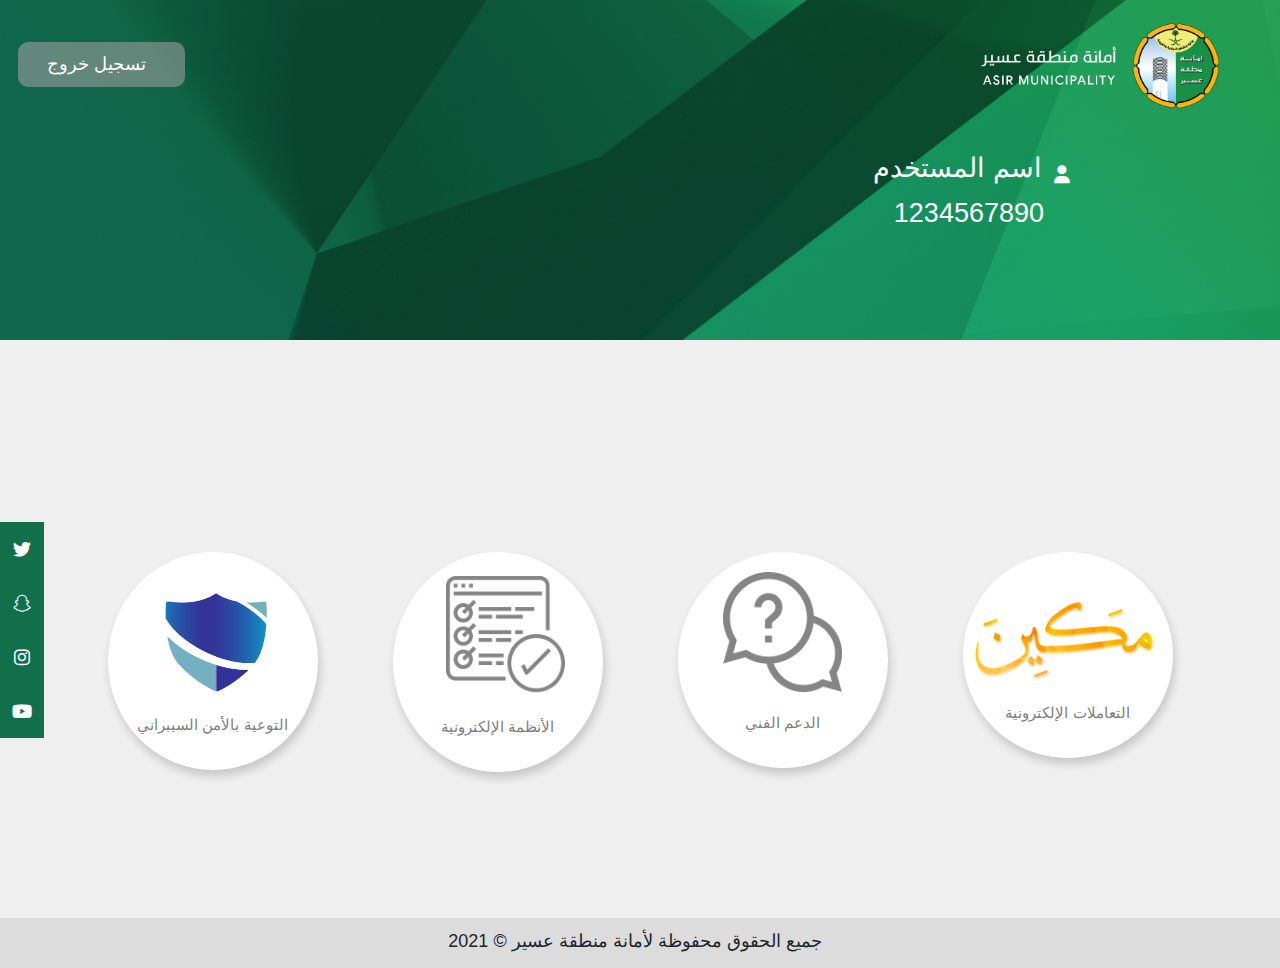
<file: de-esys/Component-section/Systems Design/index.html>
<!DOCTYPE html>
<html lang="ar" dir="rtl">

<head>
  <!--  meta  -->
  <meta charset="utf-8">
  <meta name="viewport" content="width=device-width, initial-scale=1.0">
  <!-- bootstrap css -->
  <link rel="stylesheet" href="vendors/css/bootstrap.min.css">
  <!-- favicon -->
  <link rel="shortcut icon" href="resources/favicons/favicon.ico">
  <!-- fonts -->
  <link rel="stylesheet" href="vendors/css/all.css">
  <link rel="stylesheet" href="https://fonts.googleapis.com/css2?family=Cairo:wght@200;300;400&display=swap">
  <!--  CUSTOM STYLE -->
  <link rel="stylesheet" href="resources/css/jquery-ui.css">
  <link rel="stylesheet" href="resources\css\style.css">
  <!-- RESPONSIVE CSS -->
  <link rel="stylesheet" href="resources/css/responsive2.css">

  <title> الأنظمة الإلكترونية</title>

</head>

<body>
  <div class="container-fluid">
    <div class="header">

      <div class="navbar">
        <img src="resources/images/ASIR-LOGO-WITH-WORDS-(W1.)png.png" alt="">

        <nav class="navbar navbar-expand-md navbar-dark ">

          <button class="navbar-toggler" type="button" data-toggle="collapse" data-target="#navbarSupportedContent"
            aria-controls="navbarSupportedContent" aria-expanded="false" aria-label="Toggle navigation">
            <span class="navbar-toggler-icon"></span>
          </button>

          <div class="collapse navbar-collapse menu-list" id="navbarSupportedContent">
            <ul class="navbar-nav mr-auto">
              <li class="nav-item dropdown">
                <!-- <a class="nav-link dropdown-toggle" href="#" id="navbarDropdown" role="button" data-toggle="dropdown"
                  aria-haspopup="true" aria-expanded="false">الأنظمة الإلكترونية
                </a>
                <div class="dropdown-menu color-xs" aria-labelledby="navbarDropdown">
                  <a class="dropdown-item " href="system-page1.html">نظام المستودعات</a>
                  <a class="dropdown-item" href="#">نظام التعديات</a>
                  <div class="dropdown-divider"></div>
                  <a class="dropdown-item" href="#">نظام مشهد عسير</a>
                </div>
              </li> -->

              <li class="nav-item">
                <a class="nav-link" href="#">تسجيل خروج</a>
              </li>

            </ul>

          </div>
        </nav>

      </div>

      <div class=" container">
        <div class="username">
          <div class="row">
            <div class="col-xs-10 col-s-10">
              <div class="user-icon user-i">

                <i class="fa fa-user"></i>
                <h4>اسم المستخدم</h4>
              </div>

              <div class="col-xs-10 col-s-10">
                <div class="user_id">
                  <h4>1234567890</h4>
                </div>

            </div>
          </div>
        </div>
      </div>
    </div>


  </div>

  
  <div class="container foursys ">
    <div class="row">
      <div class="col-lg-3 col-md-6">
        <div class="card-circle  zoom">
          <img src="resources/images/logo_m.png" alt="..." class="img-makeen">
          <div class="card-body">
            <h5 class="card-title"> التعاملات الإلكترونية </h5>
          </div>
        </div>

      </div>
      <div class="col-lg-3 col-md-6">
        <div class="card-circle  zoom">
          <img src="resources/images/help .png" alt="..." class="img-technical-support">
          <div class="card-body">
            <h5 class="card-title"> الدعم الفني </h5>
          </div>
        </div>
      </div>
      <div class="col-lg-3 col-md-6">
        <div class="card-circle   zoom">
          <a href="system-page1.html">
            <img src="resources/images/checklist .png" alt="..." class="img-checklist">
            <div class="card-body">
              <h5 class="card-title">الأنظمة الإلكترونية</h5>
            </div>
          </a>
        </div>
      </div>
      <div class="col-lg-3 col-md-6">
        <div class="card-circle   zoom card-cyb">
          <a href="system-page1.html">
            <img src="resources/images/thumbnail_112.png" alt="..." class="img-cyber">
            <div class="card-body">
              <h5 class="card-title">التوعية بالأمن السيبراني</h5>
            </div>
          </a>
          <!-- <div class="overlay">
            <h5 class="card-title" style="margin-top: 100px; color: #e9ecef; font-weight: 400;">التوعية بالأمن السيبراني
            </h5>
          </div> -->
        </div>
      </div>
    </div>
  </div>



  <ul class="ct-socials">
    <li>
      <a href="https://twitter.com/asirmunicipal" target="_blank"><i class="fab fa-twitter"></i></a>
    </li>
    <li>
      <a href="https://story.snapchat.com/u/asirmunicipal" target="_blank"><i class="fab fa-snapchat"></i></a>
    </li>
    <li>
      <a href="https://www.instagram.com/asirmunicipal" target="_blank"><i class="fab fa-instagram"></i></a>
    </li>
    <li>
      <a href="https://www.youtube.com/channel/UCYAmLdGy8NUb3E71T9nMLlg/videos" target="_blank"><i
          class="fab fa-youtube"></i></a>
    </li>
  </ul>


  <footer>

    <p> جميع الحقوق محفوظة لأمانة منطقة عسير © 2021 </p>


  </footer>
  <!--  Jquary  -->
  <script type="text/javascript" src="vendors/js/jquery-3.6.0.js"></script>
  <script src="vendors/js/jquery-ui.min.js"></script>

  <!--  bootstrap   -->
  <script src="vendors/js/bootstrap.min.js"></script>
  <script type="text/javascript" src="vendors/js/bootstrap.bundle.js"></script>

  <!--  custom js -->
  <script src="resources/js/js.js"></script>


</body>

</html>
</file>
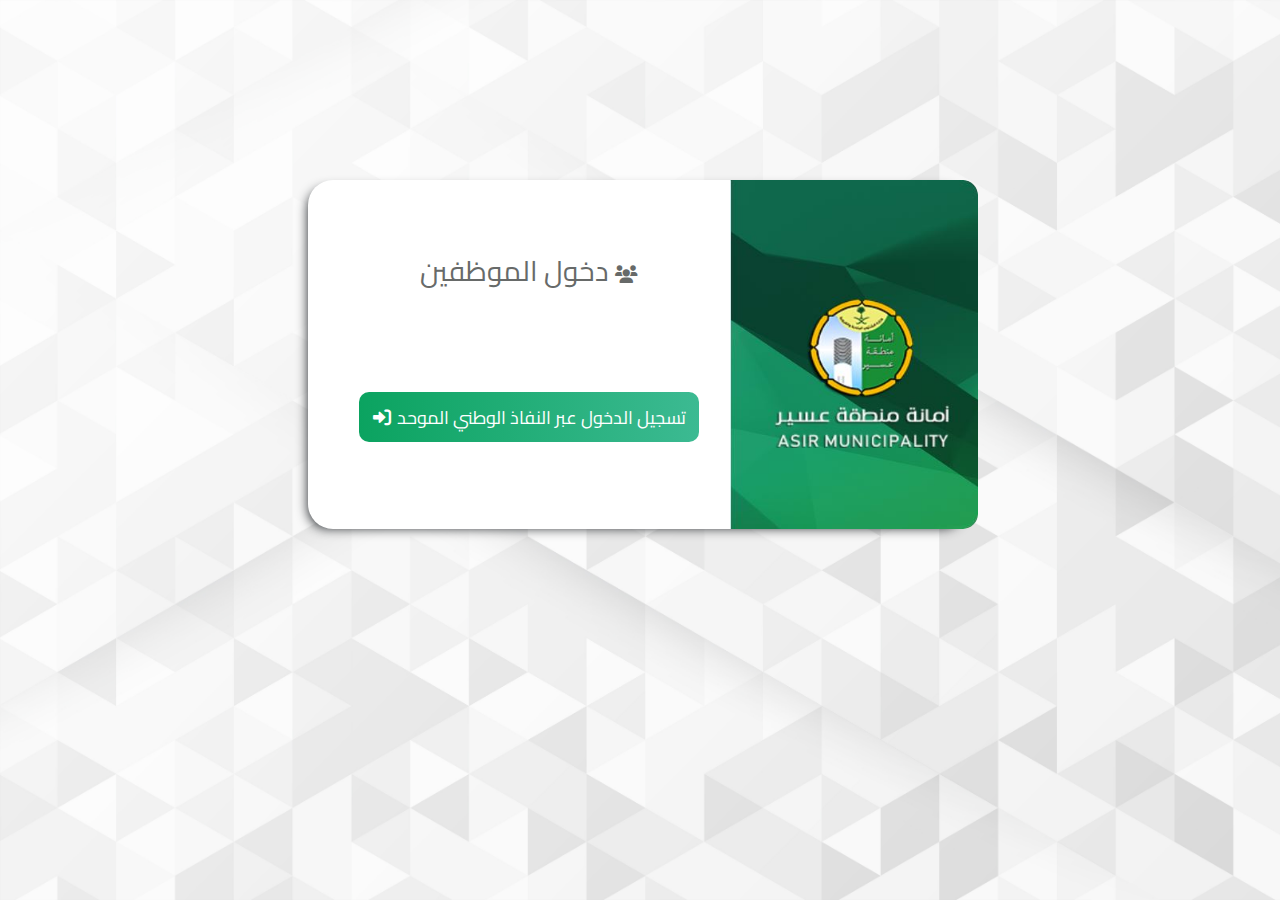
<file: de-esys/Component-section/Systems Design/loginpage.html>
<!DOCTYPE html>
<html lang="ar" dir="rtl">

<head>
  <!--  meta  -->
  <meta charset="utf-8">
  <meta name="viewport" content="width=device-width, initial-scale=1.0">
  <!-- bootstrap css -->
  <link rel="stylesheet" href="vendors/css/bootstrap.min.css">
  <!-- favicon -->
  <link rel="shortcut icon" href="resources/favicons/favicon.ico">
  <!-- fonts -->
  <link rel="stylesheet" href="vendors/css/all.css">
  <link rel="stylesheet" href="https://fonts.googleapis.com/css2?family=Cairo:wght@200;300;400&display=swap">
  <!--  CUSTOM STYLE -->
  <link rel="stylesheet" href="resources/css/jquery-ui.css">
  <link rel="stylesheet" href="resources\css\style.css">
  <!-- RESPONSIVE CSS -->
  <link rel="stylesheet" href="resources/css/responsive2.css">

  <title>دخول الموظفين</title>

  
</head>

<style>
  body {
  background-image: url(resources/images/18410.jpg);
  background-size: cover;
  background-repeat: no-repeat;
  font-family: 'Cairo', sans-serif;
  overflow-x:hidden;
  overflow-y:hidden;
  background-attachment: fixed;
  
}
</style>

<body>

  <div>

    <div class="container toplogincontainer" >
      <div class="row  justify-content-md-center nomargin">
        <div class="col-12 col-lg-7 col-md-11  col-sm-12">
            <div class="row card-login">
                <div class="col-4 col-md-4 col-sm-4">
                  <div class="green-pic">
                    <img src="resources/images/AdobeStock2.JPG">
                  </div>
                </div>
                <div class="col-8 col-md-8 col-sm-8">
                  <div class="text-employee">
                    <span class="logintxt"><i class="fas fa-users"></i> دخول الموظفين
                    </span>
                  </div>
                  <div class="text-center btnlogindiv">

                    <button type="button" name="button" class="btn btn-hover">
                      <span>تسجيل الدخول عبر النفاذ الوطني الموحد <i class="fas fa-sign-in-alt login-icon"></i></span>
                    </button>
                  </div>
                </div>
            </div>
        </div>
      </div>
    </div>


  </div>



  <!--  Jquary  -->
  <script type="text/javascript" src="vendors/js/jquery-3.6.0.js"></script>
  <script src="vendors/js/jquery-ui.min.js"></script>

  <!--  bootstrap   -->
  <script src="vendors/js/bootstrap.min.js"></script>
  <script type="text/javascript" src="vendors/js/bootstrap.bundle.js"></script>

  <!--  custom js -->
  <script src="resources/js/js.js"></script>


</body>

</html>
</file>
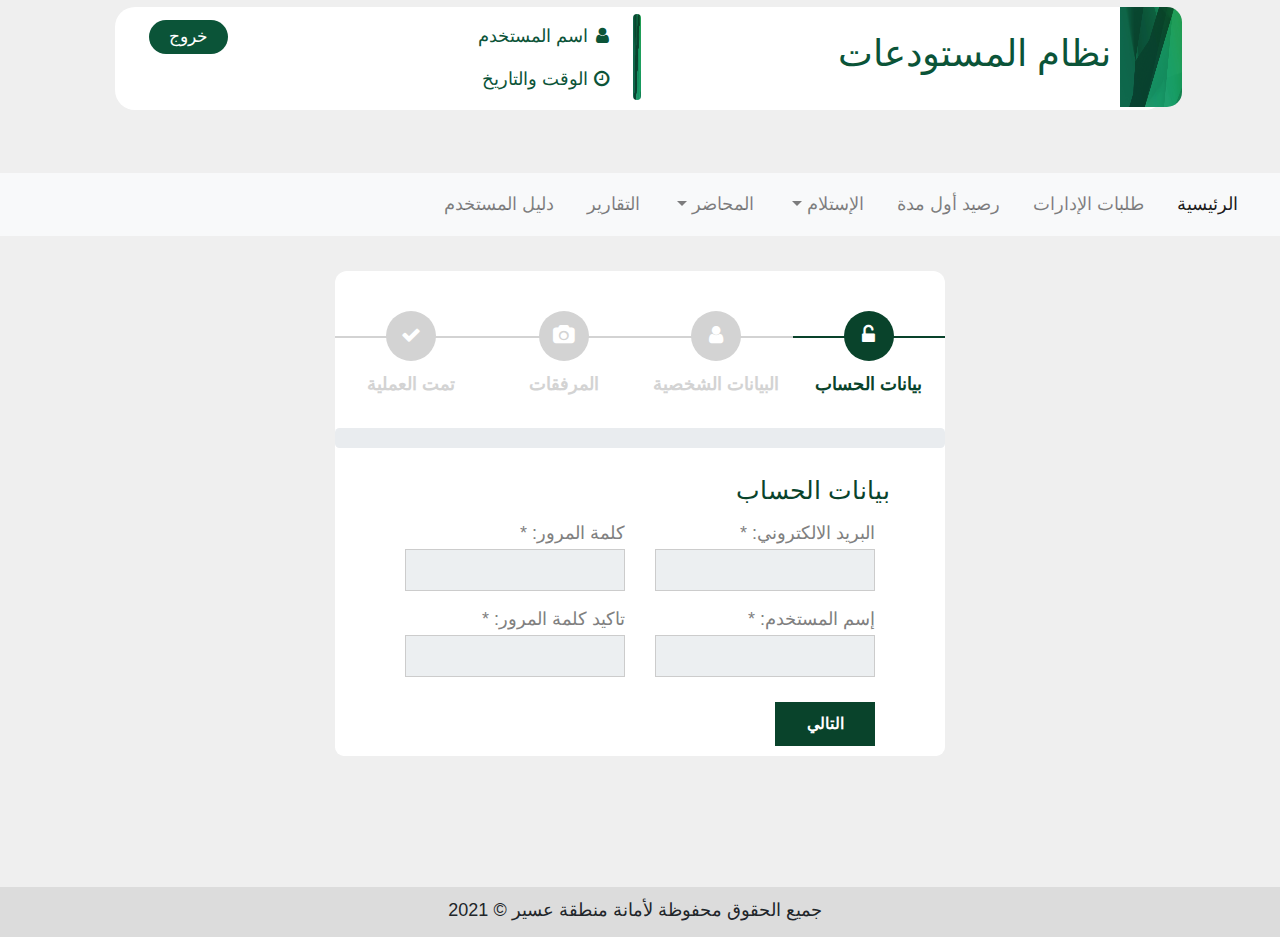
<file: de-esys/Component-section/Systems Design/Stepsform.html>
<!DOCTYPE html>
<html lang="ar" dir="rtl">

<head>
  <!--  meta  -->
  <meta charset="utf-8">
  <meta name="viewport" content="width=device-width, initial-scale=1.0">
  <!-- bootstrap css -->
  <link rel="stylesheet" href="vendors/css/bootstrap.min.css">
  <!-- favicon -->
  <link rel="shortcut icon" href="resources/favicons/favicon.ico">
  <!-- fonts -->
  <link rel="stylesheet" href="https://cdnjs.cloudflare.com/ajax/libs/font-awesome/4.7.0/css/font-awesome.min.css">
  <link rel="stylesheet" href="https://fonts.googleapis.com/css2?family=Cairo:wght@200;300;400&display=swap">
  <!--  CUSTOM STYLE -->
  <link rel="stylesheet" href="resources/css/jquery-ui.css">
  <link rel="stylesheet" href="resources\css\style.css">

  <!-- RESPONSIVE CSS -->
  <link rel="stylesheet" href="resources/css/responsive2.css">






  <title> الأنظمة الإلكترونية</title>
  <script type="text/javascript">
    $(function () {
      $('#datepicker').datepicker({
        changeMonth: true,
        changeYear: true,
        showButtonPanel: true,
        onClose: function (dateText, inst) {
          $(this).datepicker('setDate', new Date(inst.selectedYear, inst.selectedMonth, 1));
        }
      });
    });
  </script>
</head>

<body onload="get_timestamp()">
  <div class="container">
    <div class="info">
      <div class="card md-3 ">
        <div class="info-img">
          <img src="resources/images/AdobeStock_117127744.jpeg" alt="">
          <h1>نظام المستودعات</h1>
          <div class="seperator">
            <img src="resources/images/AdobeStock_117127744.jpeg" alt="">
            <div class="user-details">
              <div class="user-icon user-i">
                <ul>
                  <li><i class="fa fa-user"></i>
                    <h6>اسم المستخدم</h6>
                  </li>
                  <li><i class="fa fa-clock-o" aria-hidden="true"></i>
                    <h6>الوقت والتاريخ</h6>
                  </li>
                </ul>
              </div>
            </div>
            <div class="log-out"><a href="index.html"><button class="bttn-pill bttn-md bttn-primary ">خروج</button></a>
            </div>
          </div>

        </div>
      </div>
    </div>


  </div>


  <nav class="navbar navbar-expand-lg navbar-light bg-light" style="margin-top: 70px;">
    <button class="navbar-toggler" type="button" data-toggle="collapse" data-target="#navbarNavDropdown"
      aria-controls="navbarNavDropdown" aria-expanded="false" aria-label="Toggle navigation">
      <span class="navbar-toggler-icon"></span>
    </button>
    <div class="collapse navbar-collapse" id="navbarNavDropdown">
      <ul class="navbar-nav">
        <li class="nav-item active">
          <a class="nav-link" href="#">الرئيسية <span class="sr-only">(current)</span></a>
        </li>
        <li class="nav-item">
          <a class="nav-link" href="#">طلبات الإدارات</a>
        </li>
        <li class="nav-item">
          <a class="nav-link" href="system-page2.html">رصيد أول مدة</a>
        </li>
        <li class="nav-item dropdown">
          <a class="nav-link dropdown-toggle" href="#" id="navbarDropdownMenuLink" data-toggle="dropdown"
            aria-haspopup="true" aria-expanded="false">
            الإستلام
          </a>
          <div class="dropdown-menu" aria-labelledby="navbarDropdownMenuLink">
            <a class="dropdown-item" href="#">استلام مؤقت</a>
            <a class="dropdown-item" href="#">مذكرة استلام</a>
          </div>
        </li>
        <li class="nav-item dropdown">
          <a class="nav-link dropdown-toggle" href="#" id="navbarDropdownMenuLink" data-toggle="dropdown"
            aria-haspopup="true" aria-expanded="false">
            المحاضر
          </a>
          <div class="dropdown-menu" aria-labelledby="navbarDropdownMenuLink">
            <a class="dropdown-item" href="#">محضر فحص</a>
            <a class="dropdown-item" href="#">محضر استلام</a>
          </div>
        </li>
        <li class="nav-item">
          <a class="nav-link" href="#">التقارير</a>
        </li>
        <li class="nav-item">
          <a class="nav-link" href="#">دليل المستخدم</a>
        </li>

      </ul>
    </div>
  </nav>





  <div id="stepformsection">
      <div class="row justify-content-center rowupdate">
        <div class="col-lg-6 col-md-10 col-sm-10 col-xs-12  text-center ">
          <div class="card">

            <form id="msform">
              <!-- progressbar -->
              <ul id="progressbar">
                <li class="active" id="account"><strong>بيانات الحساب</strong></li>
                <li id="personal"><strong>البيانات الشخصية</strong></li>
                <li id="payment"><strong>المرفقات</strong></li>
                <li id="confirm"><strong>تمت العملية</strong></li>
              </ul>
              <div class="progress">
                <div class="progress-bar progress-bar-striped progress-bar-animated" role="progressbar"
                  aria-valuemin="0" aria-valuemax="100"></div>
              </div> <br> <!-- fieldsets -->
              <fieldset>
                <div class="form-card">
                  <div class="row">
                    <div class="text-center">
                      <h2 class="fs-title">بيانات الحساب</h2>
                    </div>
                    <br>
                    <!-- <div class="text-center">
                                    <h2 class="steps  text-center">الخطوة 1 من 4</h2>
                                </div> -->
                  </div>
                  <div class="row">
                    <div class="col-md-6 col-xs-10">

                    
                  <div class="form-inline">
                    <label class="fieldlabels">البريد الالكتروني: *</label>
                    <input type="email" name="email" required />
                  </div>
                  <div class="form-inline">
                    <label class="fieldlabels">إسم المستخدم: *</label>
                    <input type="text" name="uname" required />
                  </div>
                 
                </div>
                <div class="col-md-6 col-xs-10">
                  <div class="form-inline">
                    <label class="fieldlabels">كلمة المرور: *</label>
                    <input type="password" name="pwd" required />
                  </div>
                  <div class="form-inline">
                    <label class="fieldlabels">تاكيد كلمة المرور: *</label>
                    <input type="password" name="cpwd" required />
                  </div>
                </div>
              </div>
                </div>
                <input type="button" name="next" class="next action-button" value="التالي" />
              </fieldset>
              <fieldset>
                <div class="form-card">
                  <div class="row">
                    <div class="text-center">
                      <h2 class="fs-title">البيانات الشخصية</h2>
                    </div>
                    <br>
                    <!-- <div class="text-center">
                                    <h2 class="steps  text-center">الخطوة 2 من 4</h2>
                                </div> -->
                  </div>
                  <div class="row">
                  <div class="col-md-6">
                  <div class="form-inline">
                    <label class="fieldlabels">الإســـم الاول: *</label>
                    <input type="text" name="fname" required />
                  </div>
                  <div class="form-inline">
                    <label class="fieldlabels">الإسم الثاني: *</label>
                    <input type="text" name="lname" required />
                  </div>
                  </div>
                  <div class="col-md-6">
                  <div class="form-inline">
                    <label class="fieldlabels">رقم الجوال: *</label>
                    <input type="text" name="phno" required />
                  </div>
                  </div>
                </div>
                </div>
                <input type="button" name="next" class="next action-button" value="التالي" />
                <input type="button" name="previous" class="previous action-button-previous" value="السابق" />
              </fieldset>
              <fieldset>
                <div class="form-card">
                  <div class="row">
                    <div class="text-center">
                      <h2 class="fs-title">المرفقات </h2>
                    </div>
                    <br>
                    <!--  <div class="text-center">
                                    <h2 class="steps  text-center">الخطوة 3 من 4</h2>
                                </div> -->
                  </div>
                  <div class="form-inline">
                    <label class="fieldlabels">ارفع الصورة</label>
                    <input type="file" name="pic" accept="image/*" required>
                  </div>
                  <div class="form-inline">
                    <label class="fieldlabels">ارقع الملف</label>
                    <input type="file" name="pic1" accept="" required>
                  </div>
                </div> <input type="button" name="next" class="next action-button" value="إرسال" /> <input type="button"
                  name="previous" class="previous action-button-previous" value="السابق" />
              </fieldset>
              <fieldset>
                <div class="form-card">
                  <div class="row">


                    <div class="row justify-content-center">
                      <div class="col-3 text-center">
                        <i class="fa fa-check" style="font-size: 90px;color: #09432b;"></i>
                      </div>
                    </div> <br><br>
                    <div class="row justify-content-center">
                      <div class="col-7 text-center">
                        <h5 class="purple-text text-center">تم إرسال البيانات بنجاح </h5>
                      </div>
                    </div>
                  </div>
              </fieldset>
            </form>
          </div>
        </div>
      </div>
    </div>
  </div>




  <footer>

    <p> جميع الحقوق محفوظة لأمانة منطقة عسير © 2021 </p>

    </div>

  </footer>

  <!--  Jquary  -->
  <script type="text/javascript" src="vendors/js/jquery-3.6.0.js"></script>
  <script src="vendors/js/jquery-ui.min.js"></script>

  <!--  bootstrap   -->
  <script src="vendors/js/bootstrap.min.js"></script>
  <script type="text/javascript" src="vendors/js/bootstrap.bundle.js"></script>

  <!--  custom js -->
  <script src="resources/js/js.js"></script>




</body>

</html>
</file>
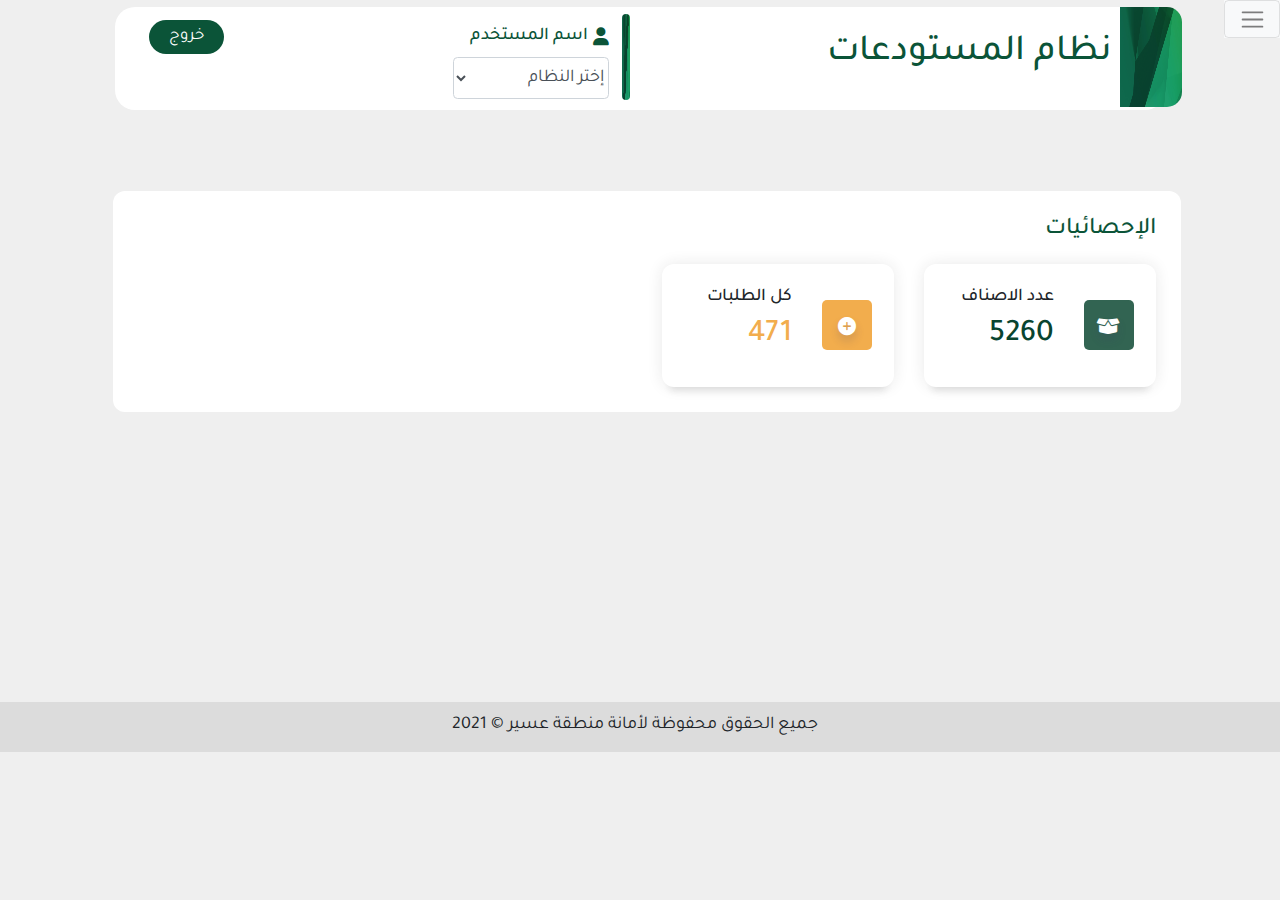
<file: de-esys/Component-section/Systems Design/system-page1.html>
<!DOCTYPE html>
<html lang="ar" dir="rtl">

<head>
  <!--  meta  -->
  <meta charset="utf-8">
  <meta name="viewport" content="width=device-width, initial-scale=1.0">
  <!-- bootstrap css -->
  <link rel="stylesheet" href="vendors/css/bootstrap.min.css">
  <!-- favicon -->
  <link rel="shortcut icon" href="resources/favicons/favicon.ico">
  <!-- fonts -->
  <link rel="stylesheet" href="vendors/css/all.css">
  <link rel="stylesheet" href="https://fonts.googleapis.com/css2?family=Tajawal&display=swap">
  <!--  CUSTOM STYLE -->
  <link rel="stylesheet" href="resources/css/jquery-ui.css">
  <link rel="stylesheet" href="resources/css/style.css">

  <!-- RESPONSIVE CSS -->
  <link rel="stylesheet" href="resources/css/responsive2.css">


  <link rel="stylesheet" href="vendors/css/Diab.css">

  <title>الأنظمة الإلكترونية</title>
</head>

<body >
  <nav class="navbar navbar-expand-* navbar-light bg-light"
    style="padding:0px;position: absolute;z-index: 1000;text-align: right;">
    <button class="navbar-toggler" type="button" data-toggle="collapse" data-target="#navbarNavDropdown"
      aria-controls="navbarNavDropdown" aria-expanded="false" aria-label="Toggle navigation">
      <span class="navbar-toggler-icon"></span>
    </button>
    <div class="collapse navbar-collapse" id="navbarNavDropdown">
      <ul class="navbar-nav">
        <li class="nav-item">
          <a class="nav-link" href="#"> <i class="fa fa-home"></i> الرئيسية <span class="sr-only">(current)</span></a>
        </li>
        <li class="nav-item">
          <a class="nav-link" href="#"> <i class="fa fa-check-circle"></i> طلبات الإدارات </a>

        </li>
        <li class="nav-item">
          <a class="nav-link" href="system-page2.html"> <i class="fa fa-check-circle"></i> رصيد أول مدة</a>
        </li>
        <li class="nav-item dropdown">
          <a class="nav-link dropdown-toggle" href="#" id="navbarDropdownMenuLink" data-toggle="dropdown"
            aria-haspopup="true" aria-expanded="false">
            <i class="fas fa-business-time"></i>
            الإستلام
          </a>
          <div class="dropdown-menu" aria-labelledby="navbarDropdownMenuLink">
            <a class="dropdown-item" href="#">استلام مؤقت</a>
            <a class="dropdown-item" href="#">مذكرة استلام</a>
          </div>
        </li>
        <li class="nav-item dropdown">
          <a class="nav-link dropdown-toggle" href="#" id="navbarDropdownMenuLink" data-toggle="dropdown"
            aria-haspopup="true" aria-expanded="false">
            <i class="fas fa-file-alt"></i>
            المحاضر
          </a>
          <div class="dropdown-menu" aria-labelledby="navbarDropdownMenuLink">
            <a class="dropdown-item" href="#">محضر فحص</a>
            <a class="dropdown-item" href="#">محضر استلام</a>
          </div>
        </li>
        <li class="nav-item">
          <a class="nav-link" href="#">
            <i class="fas fa-file-alt"></i>
            التقارير</a>
        </li>
        <li class="nav-item">
          <a class="nav-link" href="#">
            <i class="fa fa-user"></i>
            دليل المستخدم</a>
        </li>

      </ul>
    </div>
  </nav>

  <div class="container">
    <div class="info">
      <div class="card md-3 ">
        <div class="info-img">
          <img src="resources/images/AdobeStock_117127744.jpeg" alt="">
          <h1>نظام المستودعات</h1>
          <div class="seperator">
            <img src="resources/images/AdobeStock_117127744.jpeg" alt="">
            <div class="user-details">
              <div class="user-icon user-i">
                <ul>
                  <li><i class="fa fa-user"></i>
                    <h6>اسم المستخدم</h6>
                  </li>
                  <li class="dropdown dropdown-user nav-item">
                   
                    <select name="" id="" class="form-control">
                      <option value="">إختر النظام </option>
                      <option value="">نظام المستودعات</option>
                      <option value="">إختر النظام </option>
                      <option value="">إختر النظام </option>
                      <option value="">إختر النظام </option>
                      <option value="">إختر النظام </option>
                      <option value="">إختر النظام </option>
                      <option value="">إختر النظام </option>
                      <option value="">إختر النظام </option>
                    </select>
                    <!-- <i class="fas fa-clock" aria-hidden="true"></i>
                    <h6>الوقت والتاريخ</h6> -->
                  </li>
                </ul>
              </div>
            </div>
            <div class="log-out"><a href="index.html"><button class="bttn-pill bttn-md bttn-primary ">خروج</button></a>
            </div>
          </div>

        </div>
      </div>
    </div>


  </div>

  <div  class="container" style="min-height: 380px;">
    <div class="card" style="margin-top: 88px;padding: 25px;margin-right: 14px;margin-left: 28px;">
    <h3 style="text-align: right;color: #0b5438;font-size: 24px;padding-bottom: 10px;">الإحصائيات</h3>
      <div class="row">
        <div class="col-md-3">
          <div class="card cardshadow comp-card text-right">
            <div class="card-body">
              <div class="row align-items-center">
                <div class="col-auto">
                  <i class="fas fa-box-open bg-c-green"></i>
                </div>
                <div class="col">
                  <h6 class="m-b-25"> عدد الاصناف</h6>
                  <h3 class="f-w-700 text-c-green">5260</h3>
                </div>
               
              </div>
            </div>
          </div>
        </div>
        <!---->
        <div class="col-md-3">
          <div class="card cardshadow comp-card text-right">
            <div class="card-body">
              <div class="row align-items-center">
                <div class="col-auto">
                  <i class="fas fa-plus-circle bg-c-yellow"></i>
                </div>
                <div class="col">
                  <h6 class="m-b-25">  كل الطلبات</h6>
                  <h3 class="f-w-700 text-c-yellow">471</h3>
                </div>
               
              </div>
            </div>
          </div>
        </div>
      </div>
    </div>
  </div>





  <footer>

    <p> جميع الحقوق محفوظة لأمانة منطقة عسير © 2021 </p>

    </div>

  </footer>

  <!--  Jquary  -->
  <script type="text/javascript" src="vendors/js/jquery-3.6.0.js"></script>
  <script src="vendors/js/jquery-ui.min.js"></script>

  <!--  bootstrap   -->
  <script src="vendors/js/bootstrap.min.js"></script>
  <script type="text/javascript" src="vendors/js/bootstrap.bundle.js"></script>

  <!--  custom js -->
  <script src="resources/js/js.js"></script>

</body>


</html>
</file>
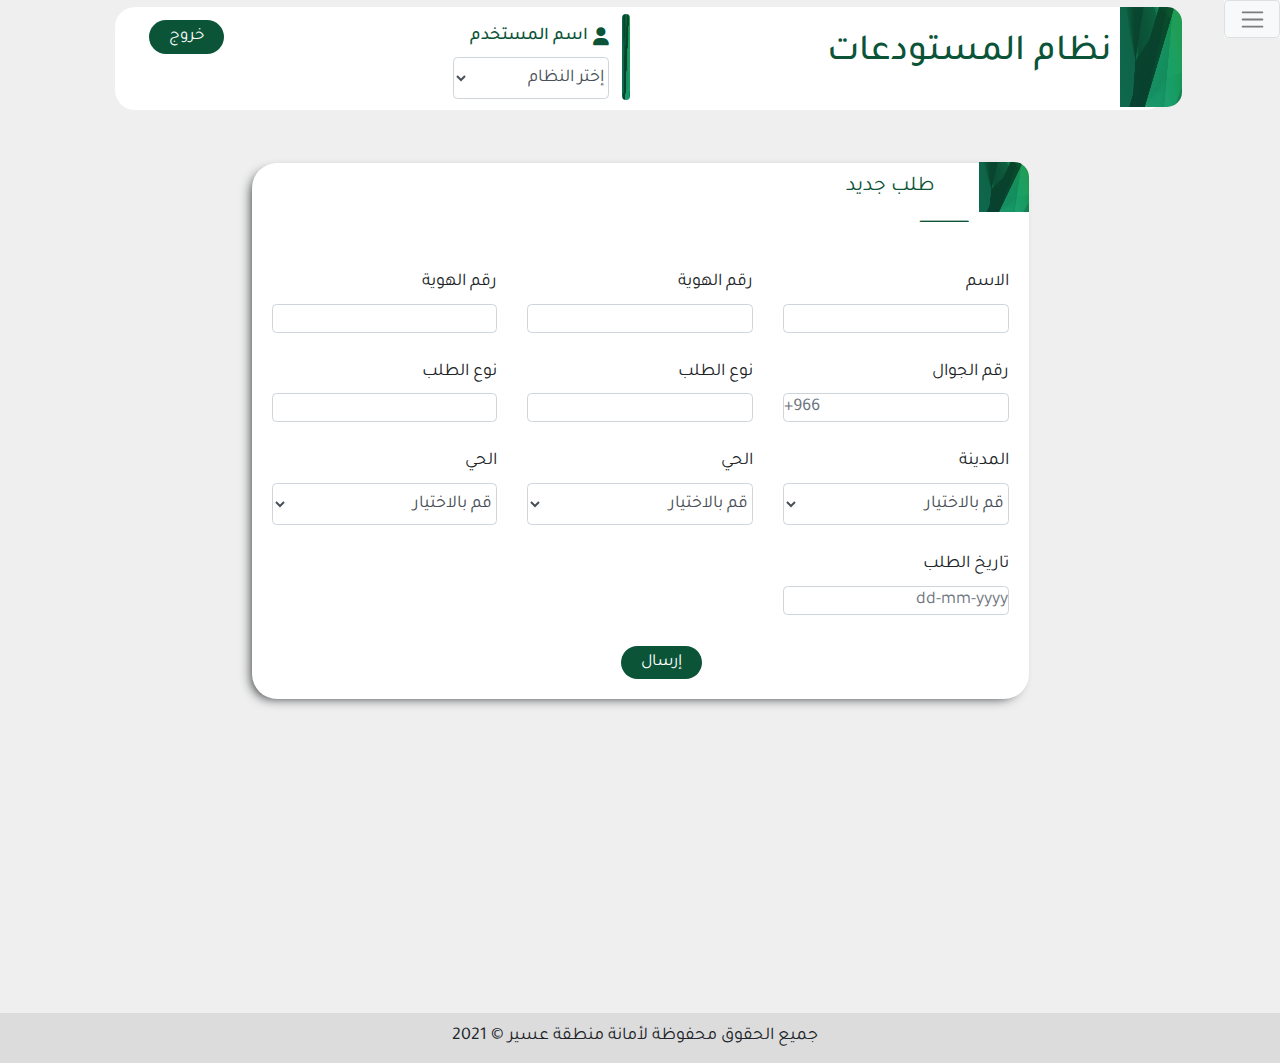
<file: de-esys/Component-section/Systems Design/system-page2.html>
<!DOCTYPE html>
<html lang="ar" dir="rtl">

<head>
  <meta charset="utf-8">
  <script type="text/javascript" src="vendors/js/jquery-3.6.0.js"></script>
  <meta name="viewport" content="width=device-width, initial-scale=1.0">
  <link rel="stylesheet" href="vendors\css\bootstrap.min.css">
  <script type="" src="vendors/js/bootstrap.min.js"></script>
  <script type="text/javascript" src="vendors/js/bootstrap.bundle.js"></script>
  <!-- style file -->
  <link rel="stylesheet" href="resources\css\style.css">
  <link rel="stylesheet" href="vendors/css/pill.css">
  <link rel="stylesheet" href="resources/css/responsive2.css">
  <link rel="stylesheet" href="https://fonts.googleapis.com/css2?family=Cairo:wght@200;300;400&display=swap">
  <link rel="stylesheet" href="https://fonts.googleapis.com/css2?family=Tajawal&display=swap">

  
  <link rel="shortcut icon" href="resources/favicons/favicon.ico">
  <link rel="stylesheet" href="https://cdnjs.cloudflare.com/ajax/libs/font-awesome/4.7.0/css/font-awesome.min.css">
  <link rel="stylesheet" href="resources/css/jquery-ui.css">
  <title>الأنظمة الإلكترونية</title>
  <!-- <script src="https://code.jquery.com/jquery-1.12.4.js"></script>
  <script src="https://code.jquery.com/ui/1.12.1/jquery-ui.js"></script> -->


  <link rel="stylesheet" href="resources/css/all.css">

 <link rel="stylesheet" href="vendors/css/Diab.css">

  <script>
    $(function () {
      $("#datepicker").datepicker();
    });
  </script>
</head>

<body onload="get_timestamp()">
  
  <nav class="navbar navbar-expand-* navbar-light bg-light"
    style="padding:0px;position: absolute;z-index: 1000;text-align: right;">
    <button class="navbar-toggler" type="button" data-toggle="collapse" data-target="#navbarNavDropdown"
      aria-controls="navbarNavDropdown" aria-expanded="false" aria-label="Toggle navigation">
      <span class="navbar-toggler-icon"></span>
    </button>
    <div class="collapse navbar-collapse" id="navbarNavDropdown">
      <ul class="navbar-nav">
        <li class="nav-item">
          <a class="nav-link" href="#"> <i class="fa fa-home"></i> الرئيسية <span class="sr-only">(current)</span></a>
        </li>
        <li class="nav-item">
          <a class="nav-link" href="#"> <i class="fa fa-check-circle"></i> طلبات الإدارات </a>

        </li>
        <li class="nav-item">
          <a class="nav-link" href="system-page2.html"> <i class="fa fa-check-circle"></i> رصيد أول مدة</a>
        </li>
        <li class="nav-item dropdown">
          <a class="nav-link dropdown-toggle" href="#" id="navbarDropdownMenuLink" data-toggle="dropdown"
            aria-haspopup="true" aria-expanded="false">
            <i class="fas fa-business-time"></i>
            الإستلام
          </a>
          <div class="dropdown-menu" aria-labelledby="navbarDropdownMenuLink">
            <a class="dropdown-item" href="#">استلام مؤقت</a>
            <a class="dropdown-item" href="#">مذكرة استلام</a>
          </div>
        </li>
        <li class="nav-item dropdown">
          <a class="nav-link dropdown-toggle" href="#" id="navbarDropdownMenuLink" data-toggle="dropdown"
            aria-haspopup="true" aria-expanded="false">
            <i class="fas fa-file-alt"></i>
            المحاضر
          </a>
          <div class="dropdown-menu" aria-labelledby="navbarDropdownMenuLink">
            <a class="dropdown-item" href="#">محضر فحص</a>
            <a class="dropdown-item" href="#">محضر استلام</a>
          </div>
        </li>
        <li class="nav-item">
          <a class="nav-link" href="#">
            <i class="fas fa-file-alt"></i>
            التقارير</a>
        </li>
        <li class="nav-item">
          <a class="nav-link" href="#">
            <i class="fa fa-user"></i>
            دليل المستخدم</a>
        </li>

      </ul>
    </div>
  </nav>

  <div class="container">
    <div class="info">
      <div class="card md-3 ">
        <div class="info-img">
          <img src="resources/images/AdobeStock_117127744.jpeg" alt="">
          <h1>نظام المستودعات</h1>
          <div class="seperator">
            <img src="resources/images/AdobeStock_117127744.jpeg" alt="">
            <div class="user-details">
              <div class="user-icon user-i">
                <ul>
                  <li><i class="fa fa-user"></i>
                    <h6>اسم المستخدم</h6>
                  </li>
                  <li class="dropdown dropdown-user nav-item">
                   
                    <select name="" id="" class="form-control">
                      <option value="">إختر النظام </option>
                      <option value="">نظام المستودعات</option>
                      <option value="">إختر النظام </option>
                      <option value="">إختر النظام </option>
                      <option value="">إختر النظام </option>
                      <option value="">إختر النظام </option>
                      <option value="">إختر النظام </option>
                      <option value="">إختر النظام </option>
                      <option value="">إختر النظام </option>
                    </select>
                    <!-- <i class="fas fa-clock" aria-hidden="true"></i>
                    <h6>الوقت والتاريخ</h6> -->
                  </li>
                </ul>
              </div>
            </div>
            <div class="log-out"><a href="index.html"><button class="bttn-pill bttn-md bttn-primary ">خروج</button></a>
            </div>
          </div>

        </div>
      </div>
    </div>


  </div>

  <div class="container">
    <div class="alert2">
      <div class="info-img2">
        <img src="resources/images/AdobeStock_117127744.jpeg" class="new_ord"></img>
      </div>
      <div class="under-line">
        <span style="font-size: 25px;color:#0b5438;margin-right: 33px;">طلب جديد</span>
        <br>
        <span style="color: #0b5438;">ــــــــــــــــــــــــ</span>
      </div>
      <br>

      <div class="row">
<!-- 
        <div class="col-md-4">
          <div class="form-group">
            <label class="col-form-label">الاسم</label>
            <input type="text" class=" form-control">
            </div>
        </div> -->
        <div class="col-md-4">
          <div class="form-group">
            <label class="col-form-label">الاسم</label>
            <input type="text" class=" form-control">
          </div>

          <div class="form-group">
            <label class=" col-form-label">رقم الجوال</label>
            <input type="tel" id="number2" maxlength="9" placeholder="+966" class=" form-control">
            <!-- <input type="tel" class="col-md-3 form-control text-center" value="966+" readonly> -->
          </div>

          <div class="form-group">
            <label class=" col-form-label">المدينة</label>
            <select class="form-control">
              <option selected>قم بالاختيار</option>
              <option value="1">ابها</option>
              <option value="2">خميس مشيط</option>
              <option value="3">بيشة</option>
              <option value="4">النماص</option>
              <option value="5">محايل عسير</option>
              <option value="6">ظهران الجنوب</option>
            </select>
          </div>

          <div class="form-group">
            <label class=" col-form-label">تاريخ الطلب</label>
            <input type="text" class=" form-control" placeholder="dd-mm-yyyy" value="" id="datepicker">
          </div>

        </div>




        <div class="col-md-4">
          <div class="form-group">
            <label class=" col-form-label">رقم الهوية</label>
            <input type="tel" id="number" maxlength="10" class=" form-control ">
          </div>
          <div class="form-group">
            <label class=" col-form-label">نوع الطلب</label>
            <input type="text" class=" form-control">
          </div>

          <div class="form-group">
            <label class=" col-form-label">الحي</label>
            <select class=" form-control">
              <option selected>قم بالاختيار</option>
              <option value="1">الإسكان</option>
              <option value="2">الجزيرة</option>
              <option value="3">المنسك</option>
              <option value="4">الروضة</option>
            </select>
          </div>
        </div>
        <div class="col-md-4">
          <div class="form-group">
            <label class=" col-form-label">رقم الهوية</label>
            <input type="tel" id="number" maxlength="10" class=" form-control ">
          </div>
          <div class="form-group">
            <label class=" col-form-label">نوع الطلب</label>
            <input type="text" class=" form-control">
          </div>

          <div class="form-group">
            <label class=" col-form-label">الحي</label>
            <select class=" form-control">
              <option selected>قم بالاختيار</option>
              <option value="1">الإسكان</option>
              <option value="2">الجزيرة</option>
              <option value="3">المنسك</option>
              <option value="4">الروضة</option>
            </select>
          </div>
        </div>
      </div>


      <div class="text-center">

        <div class="log-out submit-btn"><a href="index.html">
            <button class="bttn-pill bttn-md bttn-primary ">إرسال</button></a>
        </div>
      </div>

      </form>

    </div>
  </div>

<!-- 
  <ul class="ct-socials">
    <li>
      <a href="https://twitter.com/asirmunicipal" target="_blank"><i class="fa fa-twitter"></i></a>
    </li>
    <li>
      <a href="https://story.snapchat.com/u/asirmunicipal" target="_blank"><i class="fa fa-snapchat"></i></a>
    </li>
    <li>
      <a href="https://www.instagram.com/asirmunicipal" target="_blank"><i class="fa fa-instagram"></i></a>
    </li>
    <li>
      <a href="https://www.youtube.com/channel/UCYAmLdGy8NUb3E71T9nMLlg/videos" target="_blank"><i
          class="fa fa-youtube"></i></a>
    </li>
  </ul> -->

  <footer>

    <p> جميع الحقوق محفوظة لأمانة منطقة عسير © 2021 </p>

    </div>

  </footer>

  <script>
    "use strict";

    var today = new Date();
    var dayDate = today.getMonth()
    var dayNum = today.getDay()
    var day = today.getDay();
    var daylist = ["الاحد", "الاثنين", "الثلاثاء", "الاربعاء", "الخميس", "الجمعة", "السبت"];
    console.log("Today is : " + daylist[day] + ".");
    var hour = today.getHours();
    var minute = today.getMinutes();
    var second = today.getSeconds();
    var prepand = (hour >= 12) ? " م " : " ص ";
    hour = (hour >= 12) ? hour - 12 : hour;
    if (hour === 0 && prepand === ' م ') {
      if (minute === 0 && second === 0) {
        hour = 12;
        prepand = ' Noon';
      }
      else {
        hour = 12;
        prepand = ' م';
      }
    }
    if (hour === 0 && prepand === ' ص ') {
      if (minute === 0 && second === 0) {
        hour = 12;
        prepand = ' Midnight';
      }
      else {
        hour = 12;
        prepand = ' ص';
      }
    }
    console.log("Current Time : " + hour + prepand + " : " + minute + " : " + second);

    document.getElementById("datetime").innerHTML = daylist[day] + "    " + hour + ":" + minute + ":" + second + prepand// shows current date/time
  </script>



  <script>
    document.getElementById('number').addEventListener("keypress", function (evt) {
      if (evt.which < 48 || evt.which > 57) {
        evt.preventDefault();
      }
    });


    document.getElementById('number2').addEventListener("keypress", function (evt) {
      if (evt.which < 48 || evt.which > 57) {
        evt.preventDefault();
      }
    });
  </script>
</body>

</html>
</file>
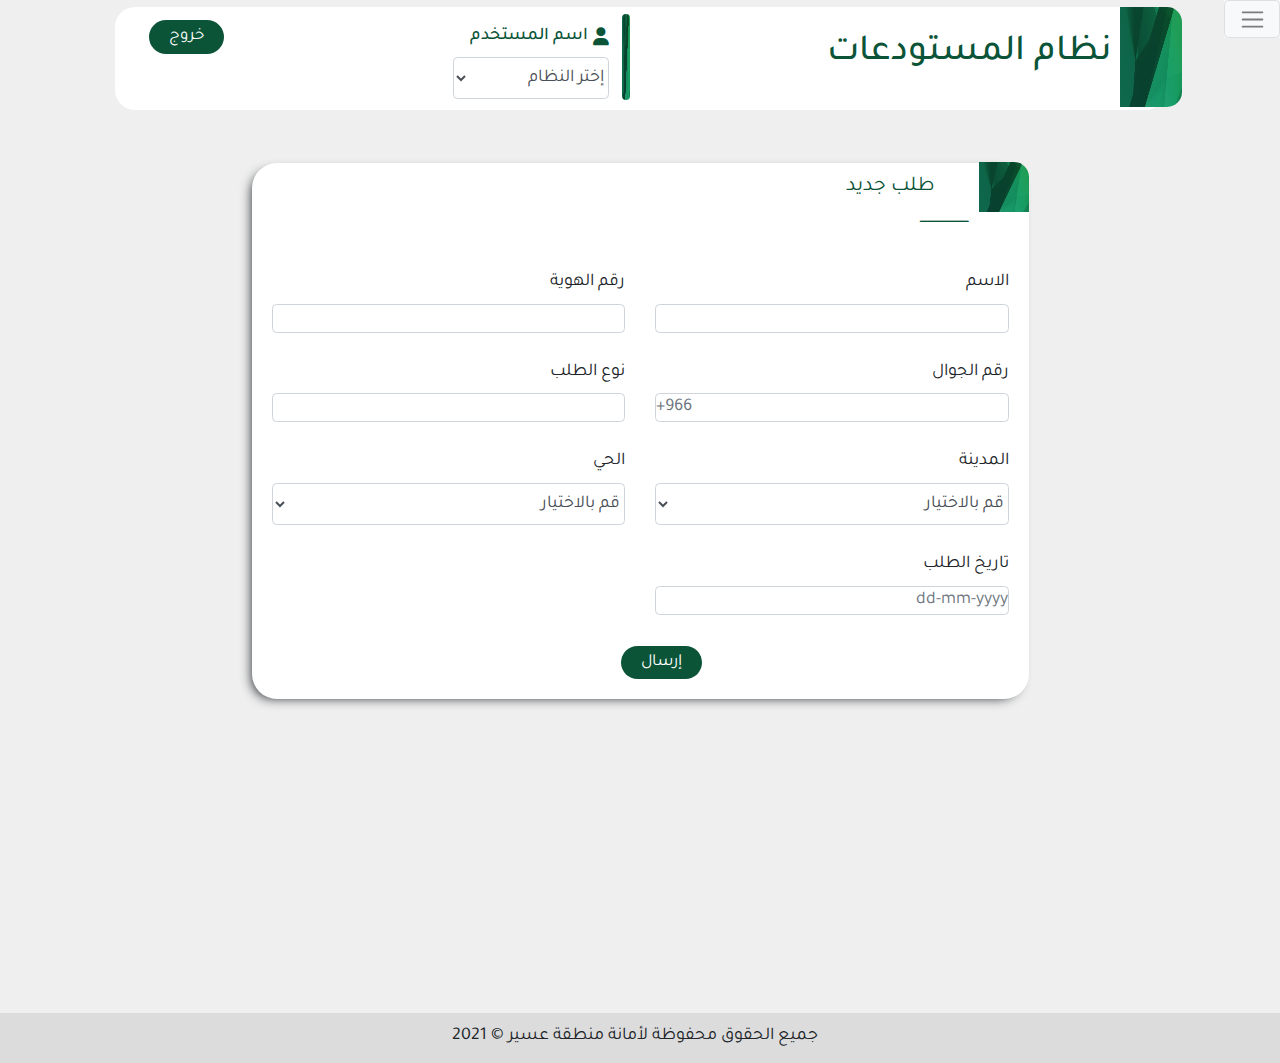
<file: de-esys/Component-section/Systems Design/system-page3.html>
<!DOCTYPE html>
<html lang="ar" dir="rtl">

<head>
  <!--  meta  -->
  <meta charset="utf-8">
  <meta name="viewport" content="width=device-width, initial-scale=1.0">
  <!-- bootstrap css -->
  <link rel="stylesheet" href="vendors/css/bootstrap.min.css">
  <!-- favicon -->
  <link rel="shortcut icon" href="resources/favicons/favicon.ico">
  <!-- fonts -->
  <link rel="stylesheet" href="vendors/css/all.css">
  <link rel="stylesheet" href="https://fonts.googleapis.com/css2?family=Tajawal&display=swap">
  <!--  CUSTOM STYLE -->
  <link rel="stylesheet" href="resources/css/jquery-ui.css">
  <link rel="stylesheet" href="resources/css/style.css">

  <!-- RESPONSIVE CSS -->
  <link rel="stylesheet" href="resources/css/responsive2.css">

  
  <link rel="stylesheet" href="resources/css/all.css">


  <link rel="stylesheet" href="vendors/css/Diab.css">

  <title>الأنظمة الإلكترونية</title>





  <script>
    $(function () {
      $("#datepicker").datepicker();
    });
  </script>
</head>

<body >
  <nav class="navbar navbar-expand-* navbar-light bg-light"
  style="padding:0px;position: absolute;z-index: 1000;text-align: right;">
  <button class="navbar-toggler" type="button" data-toggle="collapse" data-target="#navbarNavDropdown"
    aria-controls="navbarNavDropdown" aria-expanded="false" aria-label="Toggle navigation">
    <span class="navbar-toggler-icon"></span>
  </button>
  <div class="collapse navbar-collapse" id="navbarNavDropdown">
    <ul class="navbar-nav">
      <li class="nav-item">
        <a class="nav-link" href="#"> <i class="fa fa-home"></i> الرئيسية <span class="sr-only">(current)</span></a>
      </li>
      <li class="nav-item">
        <a class="nav-link" href="#"> <i class="fa fa-check-circle"></i> طلبات الإدارات </a>

      </li>
      <li class="nav-item">
        <a class="nav-link" href="system-page2.html"> <i class="fa fa-check-circle"></i> رصيد أول مدة</a>
      </li>
      <li class="nav-item dropdown">
        <a class="nav-link dropdown-toggle" href="#" id="navbarDropdownMenuLink" data-toggle="dropdown"
          aria-haspopup="true" aria-expanded="false">
          <i class="fas fa-business-time"></i>
          الإستلام
        </a>
        <div class="dropdown-menu" aria-labelledby="navbarDropdownMenuLink">
          <a class="dropdown-item" href="#">استلام مؤقت</a>
          <a class="dropdown-item" href="#">مذكرة استلام</a>
        </div>
      </li>
      <li class="nav-item dropdown">
        <a class="nav-link dropdown-toggle" href="#" id="navbarDropdownMenuLink" data-toggle="dropdown"
          aria-haspopup="true" aria-expanded="false">
          <i class="fas fa-file-alt"></i>
          المحاضر
        </a>
        <div class="dropdown-menu" aria-labelledby="navbarDropdownMenuLink">
          <a class="dropdown-item" href="#">محضر فحص</a>
          <a class="dropdown-item" href="#">محضر استلام</a>
        </div>
      </li>
      <li class="nav-item">
        <a class="nav-link" href="#">
          <i class="fas fa-file-alt"></i>
          التقارير</a>
      </li>
      <li class="nav-item">
        <a class="nav-link" href="#">
          <i class="fa fa-user"></i>
          دليل المستخدم</a>
      </li>

    </ul>
  </div>
</nav>

<div class="container">
  <div class="info">
    <div class="card md-3 ">
      <div class="info-img">
        <img src="resources/images/AdobeStock_117127744.jpeg" alt="">
        <h1>نظام المستودعات</h1>
        <div class="seperator">
          <img src="resources/images/AdobeStock_117127744.jpeg" alt="">
          <div class="user-details">
            <div class="user-icon user-i">
              <ul>
                <li><i class="fa fa-user"></i>
                  <h6>اسم المستخدم</h6>
                </li>
                <li class="dropdown dropdown-user nav-item">
                 
                  <select name="" id="" class="form-control">
                    <option value="">إختر النظام </option>
                    <option value="">نظام المستودعات</option>
                    <option value="">إختر النظام </option>
                    <option value="">إختر النظام </option>
                    <option value="">إختر النظام </option>
                    <option value="">إختر النظام </option>
                    <option value="">إختر النظام </option>
                    <option value="">إختر النظام </option>
                    <option value="">إختر النظام </option>
                  </select>
                  <!-- <i class="fas fa-clock" aria-hidden="true"></i>
                  <h6>الوقت والتاريخ</h6> -->
                </li>
              </ul>
            </div>
          </div>
          <div class="log-out"><a href="index.html"><button class="bttn-pill bttn-md bttn-primary ">خروج</button></a>
          </div>
        </div>

      </div>
    </div>
  </div>


</div>

  <div class="container">
    <div class="alert2">
      <div class="info-img2">
        <img src="resources/images/AdobeStock_117127744.jpeg" class="new_ord"></img>
      </div>
      <div class="under-line">
        <span style="font-size: 25px;color:#0b5438;margin-right: 33px;">طلب جديد</span>
        <br>
        <span style="color: #0b5438;">ــــــــــــــــــــــــ</span>
      </div>
      <br>

      <div class="row">

        <div class="col-md-6">
          <div class="form-group">
            <label class="col-form-label">الاسم</label>
            <input type="text" class=" form-control">
          </div>

          <div class="form-group">
            <label class=" col-form-label">رقم الجوال</label>
            <input type="tel" id="number2" maxlength="9" placeholder="+966" class=" form-control">
            <!-- <input type="tel" class="col-md-3 form-control text-center" value="966+" readonly> -->
          </div>

          <div class="form-group">
            <label class=" col-form-label">المدينة</label>
            <select class="form-control">
              <option selected>قم بالاختيار</option>
              <option value="1">ابها</option>
              <option value="2">خميس مشيط</option>
              <option value="3">بيشة</option>
              <option value="4">النماص</option>
              <option value="5">محايل عسير</option>
              <option value="6">ظهران الجنوب</option>
            </select>
          </div>

          <div class="form-group">
            <label class=" col-form-label">تاريخ الطلب</label>
            <input type="text" class=" form-control" placeholder="dd-mm-yyyy" value="" id="datepicker">
          </div>

        </div>




        <div class="col-md-6">
          <div class="form-group">
            <label class=" col-form-label">رقم الهوية</label>
            <input type="tel" id="number" maxlength="10" class=" form-control ">
          </div>
          <div class="form-group">
            <label class=" col-form-label">نوع الطلب</label>
            <input type="text" class=" form-control">
          </div>

          <div class="form-group">
            <label class=" col-form-label">الحي</label>
            <select class=" form-control">
              <option selected>قم بالاختيار</option>
              <option value="1">الإسكان</option>
              <option value="2">الجزيرة</option>
              <option value="3">المنسك</option>
              <option value="4">الروضة</option>
            </select>
          </div>
        </div>
      
      </div>


      <div class="text-center">

        <div class="log-out submit-btn"><a href="index.html">
            <button class="bttn-pill bttn-md bttn-primary ">إرسال</button></a>
        </div>
      </div>

      </form>

    </div>
  </div>



  <footer>

    <p> جميع الحقوق محفوظة لأمانة منطقة عسير © 2021 </p>

    </div>

  </footer>

  <!--  Jquary  -->
  <script type="text/javascript" src="vendors/js/jquery-3.6.0.js"></script>
  <script src="vendors/js/jquery-ui.min.js"></script>

  <!--  bootstrap   -->
  <script src="vendors/js/bootstrap.min.js"></script>
  <script type="text/javascript" src="vendors/js/bootstrap.bundle.js"></script>

  <!--  custom js -->
  <script src="resources/js/js.js"></script>
</body>

</html>
</file>
<file: de-esys/Component-section/Systems Design/resources/css/responsive2.css>
@media (prefers-color-scheme: dark){
    body{
        background-color: rgb(82, 82, 82);
        
    }
}

/* Extra large screens, TV */
@media (min-width: 1201px) {

    /* #stepsformsection{
        margin: 100px 0px !important;
    } */
    .ppp{
        font-size: 23px;
       }
       .alert h2{
        font-size: 20px;
        font-weight: bold;
       }
    

       .toplogincontainer{
           margin-top: 180px;
       }
       .list {
        margin-right: 18px;
    }
    
    .percentage{
        font-size: 8px;
       }
    
       .orders{
        padding-top: 44px;
        margin: 0 0px;
       }


       .foursys{
        margin-top: 212px;
    }


    .alert2 {
        width: 70%;
    }

    #msform fieldset{
        padding: 0px 70px;
    }

    .btnlogindiv{
        padding-top: 100px;
    }

    .green-pic img {
       
        width: 248px !important;
    }


    .text-employee{
        margin-top: 70px;
      }
}

/* Desktops, large screens */
@media (min-width: 1025px) and (max-width:1200px ) {
    .ppp{
        font-size: 20px;
       }
       .alert h2{
        font-size: 20px;
        font-weight: bold;
       }
    
       .list {
        margin-right: 18px;
    }

    .btnlogindiv{
        padding-top: 100px;
    }
    
    .percentage{
        font-size: 8px;
       }
    
      
       .toplogincontainer{
        margin-top: 180px;
    }
       .orders{
        padding-top: 44px;
        margin: 0 0px;
        width: 181px;
        text-align: center;
       }

       .count_icon {
        width: 37px;
       }
       .foursys{
        margin-top: 64px;
    }


    .alert2 {
        width: 70%;
    }

    #msform fieldset{
        padding: 0px 70px;
    }
    
    .green-pic img {
       
        width: 148px !important;
    }

    .text-employee{
        margin-top: 70px;
      }

}

/* Small screens, laptops */
@media (min-width: 769px) and (max-width: 1024px) {
    text.ppp{
        font-size: 16px;
       }
       .alert h2{
        font-size: 20px;
        font-weight: bold;
       }

       .toplogincontainer{
        margin-top: 120px;
    }
    
    .btnlogindiv{
        padding-top: 100px;
        padding-right: 5px;
    }

       .list {
        margin-right: 18px;
    }
    
    .percentage{
        font-size: 8px;
       }
    
       .orders{
        padding-top: 44px;
        margin: 0 0px;
        width: 166px;
        text-align: center;
       }
       .count-cards {
        margin-top: 125px;
       }

       .count_icon {
        width: 34px;
       }
   
       .ct-socials {
        display: none;
    }

    .info-img h1{
        padding-left: 13px;
    }

    .user-details{
        margin-right: 394px;
    }

         .user-details ul {
          margin-right: -51px;
       }

       .user-details ul h6 {
        font-size: 15px;
       }
       .info-img .seperator img {
            margin-right: 15px;
            width: 6px;
       }
       .info-img h1 {
        font-size: 27px;
        margin-top: 3px;
       }
    
       .foursys{
        margin-top: 64px;;
    }
    footer  {
        margin-top: 676px;
    }

    .alert2 {
        width: 100%;
    }
     #msform fieldset{
        padding: 0px 40px;
    }

    .green-pic img {
       
        width: 207px !important;
    }


    .text-employee{
        margin-top: 44px;
      }
    
      .card-login {
        margin-top: 150px;
    }
}

/* iPads, Tablets */
@media (min-width: 481px) and (max-width: 768px) {
    text.ppp{
        font-size: 15px;
        margin-right: -24px;
   }

   .orders{
    padding-top: 44px;
    margin: 0 auto;
    margin-top: 7px;
   }

   .count-cards {
    margin-top: 40px;
   }

   .foursys{
    margin-top: 81px;
}

   .count_icon{
    width: 24%;
    margin-left: 9px;
   }

   #count{
    font-size: 23px;
   }

   .percentage{
    font-size: 7px;
   }

   .toplogincontainer{
    margin-top: 120px;
}

   .alert h2{
    font-size: 20px;
    font-weight: bold;
   }

   .list{
    margin-right: 22px;
    font-weight: normal;
   }

   .circle-info {
    height: 177px;
    width: 100%;
   }

   .img-makeen {
    width: 86%;
    /* margin-top: 37px;
    margin-left: 7px; */
   }

   .img-technical-support  {
    width: 57%;
    margin-top: 20px;
    margin-left: 46px;
   }

   .img-checklist {
    width: 57%;
    margin-top: 20px;
    margin-left: 52px;
}

  .img-cyber {
    width: 54%;
    padding-top: 4px;
    margin-left: 54px;

}
  .card-title {
    font-size: 14px;
    text-align: center;
    font-weight: bold;
}

.single-chart{
    margin: 7px auto;
}

.alert{
    margin-top: 20px;
}

.orders{
    width: 180px;
    text-align: center;
}

   .ct-socials {
       display: none;
   }

   .user-details ul {
    margin-right: -218px;
   }

   .user-details ul h6 {
    font-size: 13px;
   }

   .info-img img {
    width: 60px;
   }

   .info-img h1 {
    font-size: 21px;
    margin-top: 8px;
   }

   .info-img .seperator img {
    margin-right: -102px;
    width: 5px;
   }

   .log-out button.bttn-pill.bttn-md.bttn-primary{
    margin-left: 25px;
  }
  
  a.dropdown-item {
    text-align: right;
   }
  
   .navbar-nav{
    text-align: initial;
   }


   .green-pic img {
       
    width: 100px !important;
}

   .text-employee {
        margin-top: 8px;
        margin-left: 161px;
        margin-bottom: 20px;
    }

    .btnlogindiv {
        margin-right: -143px;
    }

    .card-login {
        margin-top: 150px;
    }
   
}

/* Mobile devices */
@media (min-width: 321px) and (max-width: 480px) {
    text.ppp {
        font-size: 15px;
        margin-right: 2px;
        font-weight: normal;
    }
    .pp{
        font-size: 2.5px;
    }

    .toplogincontainer{
        margin-top: 50px;
    }

    .percentage{
        font-size: 7px;
       }

       .new_ord {
        width: 10%;
        float: right;
        margin-left: 11px;
       }

       .alert h2{
        font-size: 17px;
        
       }

       .alert ul li {
        font-size: 15px;
        font-weight: normal;
       }

       .alert ul {
        padding-right: 13px;
       }

    .count-cards {
        margin-top: 32px;
    }
    
       .single-chart{
        width:140px;
        margin: 7px auto;
        border-radius: 25px;
        background: white;
        padding: 10px;
        height: auto;
        box-shadow: -5px 4px 12px -5px;
       }

       .orders{
        width:175px;
        margin: 0 auto;
        margin-top: 7px;
       }

       .card-circle{
           height: 200px;
           width: 200px;
       }

       .alert{
        margin-top: 15px;
       }

       .list {
        margin-right: 5px;
    }
    .user-icon {
        margin-right: -102px;
        margin-top: 62px;
    }

    .user_id {
        margin-right: -77px;
    }

    .navbar img {
        height: 83px;
        width: 210px;
        top: 18px;
        right: -13px;
    }
  

    .ct-socials {
        display: none;
    }

    footer p {
        padding-right: 10px;
        font-size: 14px;
    }
    .info .card{
        height: 96px;
    }
    .info-img img{
        height: 96px;
        width: 44px;
    }

    .info-img h1{
        font-size: 22px !important;
        margin-top: 9px;
        padding-left: 10px;
    }
    
    .info-img .seperator img{
        display: none;
    }
    .log-out button.bttn-pill.bttn-md.bttn-primary{
        display: none;
    }
    .user-details{
        display: none;
    }
    a.nav-link {
        font-size: 14px;
    }

    a.dropdown-item {
        text-align: right;
        font-size: 14px;
    }
    
  
    section#testimonials {
        display: none;
    }

    .foursys{
        margin-top: 70px;
    }

    .twocards{
        margin-top: 100px;
        position: unset;
    }

    .navbar nav{
        direction: ltr;
    }
    .navbar-nav{
        text-align: initial;
       }

       .img-cyber {
        width: 50%;
        padding-top: 22px;
        margin-left: 54px;
       margin-top: 12px;
    }

    .green-pic img {
        width: 136px !important;
        height: 200px;
    }

    .logintxt {
        font-size: 21px;
    }

    .text-employee {
        margin-top: 30px;
    }
    
    .btnlogindiv
    {
        margin-top: 36px;
    }
    .btnlogindiv button span 
{
    font-size: 12px;
}
.btn-hover {
    margin-right: -3px;
    height: 70%;
    padding-right: 7px;
    padding-left: 8px;
}

 .card-login {
     margin-top: 150px;
     margin-right: -6px;
     margin-left: -11px;

 }

   .login-icon {
       display: none;
   }
   
}
/* Mobile devices */
@media (max-width: 320px) {
    text.ppp {
        font-size: 15px;
        margin-right: 7px;
        font-weight: normal;
    }
    .pp{
        font-size: 2.5px;
    }

    .percentage{
        font-size: 7px;
       }

       .new_ord {
        width: 13%;
        float: right;
        margin-left: 11px;
       }
       .alert{
        width: 100%;
        padding: 20px 0;
        margin-top: 20px;
       }

       .alert h2{
        font-size: 17px;
        
       }

       .alert ul li {
        font-size: 15px;
        padding-top: 5px;
        font-weight: normal;
       }

       .alert ul {
        padding-right: 13px;
       }

       .count-cards {
        margin-top: 29px;
       }
    
       .single-chart{
        width: 149px;
        margin-top: 10px;
       }

       .orders{
        width: 208px;
        margin: 0 auto;
        margin-top: 10px;
       }

       .list {
        margin-right: 0px;
    }
    .orders{
        width: 173px;
    }

    .count_icon {
        width: 35px;
    }
    .user-icon {
        margin-right: -102px;
        margin-top: 62px;
    }
    .navbar img {
        height: 75px;
        width: 198px;
        top: 23px;
        right: -16px;
    }

    .info-img .seperator img{
        display: none;
    }

    .log-out button.bttn-pill.bttn-md.bttn-primary{
        display: none;
    }
    .user-details{
        display: none;
    }
    
    
    section#testimonials {
        display: none;
    }
    .foursys {
        margin-top:70px;
    }


    .ct-socials {
        display: none;
    }

    footer p {
        padding-right: 2px;
        font-size: 12px;
    }

    .info .card{
        height: 66px;
    }
    .info-img img{
        height: 67px;
        width: 39px;
    }

    .info-img h1{
        font-size: 18px !important;
        margin-top: -3px;
        padding-left: 10px;
    }
    a.nav-link {
        font-size: 14px;
    }

    a.dropdown-item {
        text-align: right;
        font-size: 14px;
        
    }


    .navbar nav{
        direction: ltr;
    }
    .navbar-nav{
        text-align: initial;
       }

       .green-pic img {
       
        width: 50px !important;
    }

    .logintxt {
        font-size: 20px;
    }

    .card-login {
        margin-top: 200px;
    }


    
   .green-pic img {
       
    width: 100px !important;
}

   .text-employee {
        margin-top: 8px;
        /* margin-left: 161px; */
        margin-bottom: 20px;
    }

    .btnlogindiv {
        margin-right: -23px;
    }

    .card-login {
        margin-top: 150px;
    }

    .btnlogindiv span {
        font-size: 9px;
    }

    .nomargin{
        margin-right: -10px;
        margin-left: -13px;
    }

    .user_id {
       display: none;
       }
}
</file>
<file: de-esys/Component-section/Systems Design/resources/css/style.css>
*{
  margin: 0;
  padding: 0;
  box-sizing:border-box;
  text-rendering: optimizeLegibility;
  font-size: 18px;


}
.container-fluid {
 padding-left: 0;
 padding-right: 0;
}
body{
  background-color: #EFEFEF;
  font-family: 'Tajawal', sans-serif;
}
.dark-mode{
  background-color: rgb(88, 88, 88);
}
.header{
  background-image: url(../images/AdobeStock_117127744.jpeg);
  background-size: cover;
  height: 340px;
  width: 100%;

}
.header2{
  background-image: url(../images/AdobeStock_117127744.jpeg);
  background-size: cover;
  height: 230px;
  width: 100%;
}

.card-header2{
  background-color: #D8CA5E !important;
  color: white;
  margin-right: -20px;
  margin-top: 100px;
 
  border-radius: 50px 30px 30px 0 !important;
  width: 400px;
}
.card {
  border-radius: 12px;
}
.announcement{
    margin-right: 0 !important;
}
.navbar{
  color: white !important;
}


.navbar-list{
margin-top: 85px;
}
.navbar img{
  position: absolute;
  top: 0px;
  height: 138px;
  width: 352px;
  float: left;
}
ul.dropdown-menu.show {
  background-color: #f8f9fa;
  text-align: right;
  border:none;
}

.navbar nav {
  top: 33px;
  left: 0;
  float: left;
  position: absolute;
  direction: rtl;
  

}
.navbar-dark .navbar-nav .nav-link {
    color: rgb(255 255 255);
}

a.dropdown-item {
  text-align: right;
}

.error{
  color: red !important;
}
nav ul{
  display: flex;
  list-style: none;
  margin-left: 20px;

}
nav ul li{
  margin-right: 30px;
  font-size: 120%;

}
nav ul li:hover{
  color: yellow;
}
nav ul li:after{
  border-bottom: 3px;
}
.username{
  text-align: right;
  margin-top: 134px;
  margin-right: 120px;
  padding-right: 20px;
  color: white;
  display: flex;
}

.user_id {
  margin-right: 26px;
}

.username .user-guide{
  float:left;
  position: absolute;
  left: 130px;
  
}
.user-guide button{
  padding: 10px;
  border: 2px solid yellow;
  background-color: #ffffff75;
  border-radius: 10px;
  color: white;
}

.navbar-toggler {
  text-align: initial;
}

.announcement{
  display: flex;

  margin-right: 80px;

}
.announcement .card{
  margin-left: 50px;
  border-radius: 20px;
  position: relative;
  top: -80px;
  text-align: right;
  box-shadow: -4px 4px 5px 1px #0000001a;
  

}
.card .card-header{
  text-align:center;
  border-bottom: none;
  background-color: white;
  border-radius: 20px;
  font-size: 120%;
  font-weight:bold;

}
.list-group-item{
  border:none;
  list-style: disc;
}
.card-header img{
  width: 30px;
}
.card-body.second ul li{
  margin-bottom: 15px;
  font-size:120%;
}

footer {
  padding: 10px;
  height: 50px;
  text-align: center;
  background-color: #DCDCDC;
  position: relative;
  width: 100%;
  bottom: 0;
  margin-top: 131px;
}

.footer h4{
  font-size: 20px;
}
footer p{
  padding-right: 10px;
}


.ct-socials {
  position: absolute;
  top: 58%;
  left: 0;
  list-style: none;
  padding-left: 0;
  z-index: 10;
  margin: 0;
  transition: left 0.25s ease-in-out;
  transition: right 0.25s ease-in-out;
  display: flex;
  flex-direction: column;
} 

.ct-socials li {
  padding: 0px 0;
  
}

.ct-socials li a {
  background: rgb(17,111,76);
  display: flex;
  align-items: center;
  justify-content: center;
  color: #fff;
  width: 44px;
  height: 54px;
  transition: all 0.15s ease-in-out;
  float: left;
  
}

.ct-socials li a:hover {
width: 54px;
padding-left: 0;
text-decoration: none;
background: #12794edb;
}

/*-------------------------------- */
.info .card{
  position: relative;
  top: 7px;
  /* height: 100px; */
  border-radius: 20px;
  border-style: none;
  margin: 0 30px;
}
.info-img {
  float: right;
}
.info-img img{
  height: 100px;
  width: 62px;
  float: right;
  border-radius: 0 15px 15px 0;
  background-size: cover;
  margin-right: -17px;
}
.info-img h1{
  float: right;
    padding: 25px;
    color: #0b5438;
    padding-left: 139px;
    margin-right: -16px;
    font-size: 37px;
}
.seperator{
  position: relative;
    right: 10px;

}
.info-img .seperator img {
  float: right;
  position: relative;
  right: 65px;
  height: 86px;
  width: 8px;
  border-radius: 10px;
  vertical-align: middle;
  top: 7px;
}
.sys-navigation .navbar{
  background-color: white;
  position: relative;
  top: 50px;
  margin-top: 50px;
  height: 90px;
}
.user-details{
  text-align: right;
  margin-top: 6px;
  font-weight: 300;
  margin-right: 525px;
  line-height:inherit;
  color: #0b5438;
  position: absolute;
    right: 11px;

}
.user-details ul{
   list-style: none;
    margin-right: 10px;
    margin-top: 1px;
    position:relative;
    -moz-padding-start: 10px;
}
ul h6 {
  margin-top: -33px;
  margin-right: 21px;
}

button.bttn-pill.bttn-md.bttn-primary {
  margin: 13px 2px 0px 44px;
  border-radius: 27px;
}

ul li .log-out {
  position: absolute;
    top: -7px;
    left: -54px;
}
.log-out-icon {
  padding-left: 5px;
  padding-top: 4px;
}

.
/* --------------------------- */ 
nav { 
  top:95px; 
  height: 80px;
}
nav ul li {
  margin-right: 15px;
 
}

nav p{
 
  font-size:20px;
  font-weight: 500;
  text-align: right;
  float: right;
}
.dropdown-menu p{
  padding-top: 2px;
}


a .dropdown-item{
  padding: 2px 12px !important;
}

.dropdown-item.active, .dropdown-item:active{
  color:black;
    background-color: #c8b35647;
}



/* --------------------------- */
#count{
  font-size: 30px;
}
.flex-wrapper {
 display: flex;
    flex-flow: row nowrap;
    margin-top: 135px;
	}
.single-chart {
    margin: 0 auto;
    margin: 0 auto;
    border-radius: 25px;
    background: white;
    padding: 10px;
    width: 167px;
    height: 166px;
    box-shadow: -5px 4px 12px -5px;

}

.circular-chart {
  display: block;

      max-width: 100%;
  max-height: 250px;
}

.circle-bg {
  fill: none;
  stroke: #eee;
  stroke-width: 3.8;
}

.circle {
  fill: none;
  stroke-width: 2.8;
  stroke-linecap: round;
  animation: progress 1s ease-out forwards;
}

@keyframes progress {
  0% {
    stroke-dasharray: 0 100;
  }
}

.circular-chart.orange .circle {
  stroke: #ff9f00;
}

.circular-chart.green .circle {
  stroke: #4CC790;
}

.circular-chart.blue .circle {
  stroke: #3c9ee5;
}

.percentage {
  fill: #666;
  font-family: sans-serif;
  font-size: 0.5em;
  text-anchor: middle;
}
.pp
{
	font-size:2.75px;
}
.aa
{
    margin-left: 427px;
    margin-top: 43px;
    width: 386px;
}
#count
{
text-align: right;
}

.orders{
      margin: 0 28px;
    border-radius: 25px;
    background: white;
    padding: 20px;
    width: 215px;
    height: 166px;
    box-shadow: -5px 4px 12px -5px;
    text-align: right;
}
.ppp{
	font-size: 27px;
}

ul{
  list-style: disc;
  margin:inherit;
  list-style-position:inside;
}
.alert
{    margin: auto;
  width: 91%;
  margin-top: 93px;
  border-radius: 25px;
  padding: 20px;
  box-shadow: -5px 4px 12px -5px;
  background: white;
  text-align: right;
  min-height: 278px;
  margin-bottom: 100px;
}
.count-cards{
margin-top: 50px;
}

text.ppp {
  font-size: 17px;
}
section.list {
  margin-top: 89px;
}


.alert2{
  
 margin: auto;
  width: 90%;
  margin-top: 60px;
  border-radius: 25px;
  padding: 20px;
  box-shadow: -5px 4px 12px -5px;
  background: white;
  text-align: right;
  min-height: 278px;
  margin-bottom: 314px;

}
.under-line{
  margin-right: 41px;
    margin-top: -12px;
}
.list{
	margin-right:66px;
}

.count_icon
{
	width: 45px;
    float: right;
    margin-left: 11px;

}
.info-img2 img {
  height: 50px;
  width: 50px;
  float: right;
  border-radius: 0px 15px 0px 0px;
  background-size: cover;
  margin-right: -20px;
  margin-top: -21px;
}
.new_ord
{

    width: 5%;
    float: right;
    margin-left: 11px;

}




/* -----------------------*/

.circle-info {
  display: flex;
  justify-content: center;
  height: 245px;
  margin-bottom: 50px;
  margin-top: 26px;
}

.card-circle {
  box-shadow: 2px 6px 8px 0 rgba(22, 22, 26, 0.18);
  border: none;
  border-radius: 50%;
  background-color: white;
  margin-bottom: 50px;
  width: 210px;
  margin: 0 auto;
  margin-bottom: 0px;
  margin-bottom: 15px;

}

.img-makeen {
  width: 86%;
  margin-top: 50px;
  margin-left: 12px;
}

.img-technical-support {
 width: 57%; 
 margin-top: 20px; 
 margin-left: 45px;
}

.img-checklist {
  width: 57%;
  margin-top: 24px;
  margin-left: 53px;
}

.img-cyber {
  height: 102px;
  width: 60%;
  margin-left: 47px;
  margin-top: 39px;
}

.overlay {
position: absolute;
top: 0;
bottom: 0;
left: 0;
right: 0;
height: 100%;
width: 100%;
opacity: 0;
transition: .2s ease;
/* background-color: #9e9e9ee6; */
border-radius: 125px;
}

.card-cyb:hover .overlay {
opacity: 1;
}

a {
text-decoration: none !important;
}

a .card-title:hover,
a .card-title:active {
color: #116f4c;
}

.card-title {
  font-size: 15px;
  text-align: center;
  color: gray;
}


.zoom {
 transition: all .2s ease-in-out;
}

.zoom:hover {
 transform: scale(1.1);
}



/* dark mood */

.timestamp{
  position: relative;
    bottom: 24px;

}
.darkmood button{
  border: none;
  padding: 5px;
  border-radius: 5px;
}
.darkmood button i{
  color: green;
}
p{
  margin-bottom: 0 !important;
}



/* -----------------------------test page 3--------------------------------- */
.header-info{
  margin-top: 20px;
  width: 100%;
  height: 100px;
  background-color: white;
  position: relative;
}

.image-corner{
  width:100px;
  position: relative;
    right: -26px;
}
.image-corner img{
  width: 100px;
  height: 100px;
}
.menu-list{
  background-color: #9e9e9e96;
border-radius: 10px;
}
/* --------------sys-page3---------- */
.tables{
  /* position: absolute; */
  margin-top: 120px;
  min-height: 500px;
}

.tabs{
  background-color: #c5c562;
    border-radius: 40px 10px 10px 0;
    width: 300px;
    text-align: right;
    color: white !important;
    margin: 0 5px;
}
.tabs:focus:active{
  color: white;
  background-color: #20a05c !important;
}
.tabs a{
  color: white;
}
.tabs a:hover{
  color: white !important;
  background-color: #20a05c;
  border-radius: 40px 10px 10px 0;
}
.tabs a:focus{
  color: white !important;
  background-color: #20a05c !important;
  border-radius: 20px 10px 10px 0 !important;
}
.requests-tabs{
  margin: 50px auto;
}
.tab-content{
  padding: 20px;
    width: 90%;
    /* background-color: #ffffffb3; */
    min-height: 400px;
    border-radius: 16px;
    text-align: right;
}
.requests-tabs .nav-tabs .nav-item.show .nav-link, .nav-tabs .nav-link.active {
  color: #ffffff;
  background-color: #20a05c;
  border-radius: 20px 10px 10px 0 !important;
  border: none;
}
.user-services {
  text-align: right;
  margin-top: 134px;
  /* margin-right: 120px; */
  padding-right: 20px;
  color: white;
  display: flex;
}
.category ul{
  margin-top: 30px;
  list-style: none;
  /* padding-right: 40px; */


  width: 70%;
  border-radius: 10px;
  margin-bottom: 150px;
}
.category ul li{
  box-shadow: 0px 6px 8px 1px #0000003b;
  height: 50px;
  padding-right: 40px;
  border-right: 3px solid green;
  margin: 15px 0;
  font-size: 150%;
  border-radius: 15px;
  background-color: white;

}
.category  li:hover,ul li:active{
  /* padding-right: 40px; */
  /* border-right: 3px solid #c8b356;
  background-color:#c8b35647;
  transition: background-color 0.4s ease; */
}
.category ul li a{
  color: grey;
  font-size: 70%;
}
.category ul li:hover a{
  color: #bda020;

}
.category .small-icon {
  color:green;
padding-left: 10px;
}
.category .small-icon span{
  padding-right: 5px;
}
.category ul li:hover span i{
  color: #c8b356;
}
.fa-chevron-right:before {
  /* background-color: green; */
  content: "\f054";
  padding: 10px;
  /* border-color: white; */
  border: 2px solid white;
  border-radius: 5px;
  display: revert;
  margin-left: 25px;
}
.user-icon{
  display: flex;
}
.user-icon a{
  color: white;
}
input[type=checkbox], input[type=radio] {
  box-sizing: border-box;
  padding: 30px;
  margin-top: 10px;
  color: green;
}
input[type=radio]:active{
  color: green;
}
.user-i i{
  width: 28px;
    line-height: 2.5;
}



/*  Loader */

#preloader {
  position: fixed;
  left: 0;
  top: 0;
  z-index: 999;
  width: 100%;
  height: 100%;
  overflow: visible;
  background: #fbfbfb11 url('../images/Spinner-1s-200px\ \(1\).gif') no-repeat center center;
}

.visible {
visibility: visible;
opacity: 1;
transition: opacity 2s linear;
}

.hidden {
visibility: hidden;
opacity: 0;
transition: visibility 0s 2s, opacity 2s linear;
}

/* twocards in index page */


section {
  margin-left: 50px;
  border-radius: 20px;
  position: relative;
  top: -80px;
  text-align: right;


}

section  .card-header{
  text-align:center;
  border-bottom: none;
  background-color: white;
  font-size: 120%;
  font-weight:bold;


}
#testimonials {
  padding: 90px 0 40px 0;
}

#testimonials .section-header {
  margin-bottom: 40px;
}
#testimonials .carousel-inner {
  background: #ffffff;
  box-shadow: -4px 4px 5px 1px #0000001a;
  border-radius: 10px;
  margin-bottom: 20px;
}

#testimonials .testimonials-carousel {
  background: #ffffff;
  box-shadow: 0px 4px 10px #88a2d3;
  border-radius: 10px;
  padding: 30px;
}

#testimonials .carousel-item i {
  font-size: 60px;
  color: #0154a6;
  float: left;
}

@media (max-width: 767px) {
  #testimonials .carousel-item i {
    float: none;
  }
  #testimonials .carousel-item {
    text-align: center;
  }
  #testimonials .stars {
    margin: 0 !important;
  }
  #testimonials .carousel-item .testimonial-img {
    float: none;
    margin: auto;
  }
}

#testimonials .carousel-item h3 {
  font-size: 20px;
  font-weight: bold;
  margin: 10px 0 5px 0;
  color: #111;
  margin-left: 140px;
}

#testimonials .carousel-item h4 {
  font-size: 14px;
  color: #999;
  margin: 0 0 15px 0;
  margin-left: 140px;
}
#testimonials .stars {
  margin: 0 0 15px 140px;
}
#testimonials .checked {
  color: #0154a6;
}
#testimonials .carousel-item p {
  font-style: italic;
  margin: 0 0 50px 140px;
}

@media (min-width: 992px) {
  #testimonials .carousel-item p {
    width: 80%;
  }
}

@media (max-width: 767px) {
  #testimonials .carousel-item h3,
  #testimonials .carousel-item h4,
  #testimonials .carousel-item p {
    margin-left: 0;
  }
}

#testimonials .testimonial-text {
  margin: 2.5rem 20px 0px 20px;
  text-align: center;
}
#testimonials .carousel-indicators {

  margin: 0;
  padding: 2px 0;
}
#testimonials .carousel-indicators li {
  width: 15px;
  height: 15px;
  border-radius: 50px;
  border-top: 0;
  border-bottom: 0;
  background-color: #aaaaaa;
  cursor:pointer;
}



#testimonials .carousel-indicators li.active {
  background: #16905d;
  }

#testimonials{
  position: absolute;
   top: 158px;
   right: 0;
   left: 0;
 }


/* standalone - .bttn-pill */
.bttn-default {
  color: #fff;
}
.bttn-primary,
.bttn,
.bttn-lg,
.bttn-md,
.bttn-sm,
.bttn-xs {
  color: #1d89ff;
}
.bttn-warning {
  color: #feab3a;
}
.bttn-danger {
  color: #ff5964;
}
.bttn-success {
  color: #28b78d;
}
.bttn-royal {
  color: #bd2df5;
}
.bttn,
.bttn-lg,
.bttn-md,
.bttn-sm,
.bttn-xs {
  margin: 0;
  padding: 0;
  border-width: 0;
  border-color: transparent;
  background: transparent;
  font-weight: 400;
  cursor: pointer;
  position: relative;
}
.bttn-lg {
  padding: 8px 15px;
  font-size: 24px;
  font-family: inherit;
}
.bttn-md {
  font-size: 20px;
  font-family: inherit;
  padding: 5px 12px;
}
.bttn-sm {
  padding: 4px 10px;
  font-size: 16px;
  font-family: inherit;
}
.bttn-xs {
  padding: 3px 8px;
  font-size: 12px;
  font-family: inherit;
}
.bttn-pill {
  margin: 0;
  padding: 0;
  border-width: 0;
  border-color: transparent;
  background: transparent;
  font-weight: 400;
  cursor: pointer;
  position: relative;
  font-size: 20px;
  font-family: inherit;
  padding: 5px 12px;
  z-index: 0;
  overflow: hidden;
  border: none;
  border-radius: 100px;
  background: #fff;
  color: #1d89ff;
  -webkit-transition: all 0.3s cubic-bezier(0.02, 0.01, 0.47, 1);
  transition: all 0.3s cubic-bezier(0.02, 0.01, 0.47, 1);
}
.bttn-pill:before,
.bttn-pill:after {
  position: absolute;
  right: 0;
  bottom: 0;
  width: 100px;
  height: 100px;
  border-radius: 50%;
  background: #1d89ff;
  content: '';
  opacity: 0;
  -webkit-transition: opacity 0.15s cubic-bezier(0.02, 0.01, 0.47, 1), -webkit-transform 0.15s cubic-bezier(0.02, 0.01, 0.47, 1);
  transition: opacity 0.15s cubic-bezier(0.02, 0.01, 0.47, 1), -webkit-transform 0.15s cubic-bezier(0.02, 0.01, 0.47, 1);
  transition: transform 0.15s cubic-bezier(0.02, 0.01, 0.47, 1), opacity 0.15s cubic-bezier(0.02, 0.01, 0.47, 1);
  transition: transform 0.15s cubic-bezier(0.02, 0.01, 0.47, 1), opacity 0.15s cubic-bezier(0.02, 0.01, 0.47, 1), -webkit-transform 0.15s cubic-bezier(0.02, 0.01, 0.47, 1);
  z-index: -1;
  -webkit-transform: translate(100%, -25%) translate3d(0, 0, 0);
          transform: translate(100%, -25%) translate3d(0, 0, 0);
}
.bttn-pill:hover,
.bttn-pill:focus {
  box-shadow: 0 1px 8px rgba(58,51,53,0.3);
  color: #fff;
  -webkit-transition: all 0.5s cubic-bezier(0.02, 0.01, 0.47, 1);
  transition: all 0.5s cubic-bezier(0.02, 0.01, 0.47, 1);
  -webkit-transform: scale(1.1) translate3d(0, 0, 0);
          transform: scale(1.1) translate3d(0, 0, 0);
}
.bttn-pill:hover:before,
.bttn-pill:focus:before {
  opacity: 0.15;
  -webkit-transition: opacity 0.2s cubic-bezier(0.02, 0.01, 0.47, 1), -webkit-transform 0.2s cubic-bezier(0.02, 0.01, 0.47, 1);
  transition: opacity 0.2s cubic-bezier(0.02, 0.01, 0.47, 1), -webkit-transform 0.2s cubic-bezier(0.02, 0.01, 0.47, 1);
  transition: transform 0.2s cubic-bezier(0.02, 0.01, 0.47, 1), opacity 0.2s cubic-bezier(0.02, 0.01, 0.47, 1);
  transition: transform 0.2s cubic-bezier(0.02, 0.01, 0.47, 1), opacity 0.2s cubic-bezier(0.02, 0.01, 0.47, 1), -webkit-transform 0.2s cubic-bezier(0.02, 0.01, 0.47, 1);
  -webkit-transform: translate3d(50%, 0, 0) scale(0.9);
          transform: translate3d(50%, 0, 0) scale(0.9);
}
.bttn-pill:hover:after,
.bttn-pill:focus:after {
  opacity: 0.25;
  -webkit-transition: opacity 0.2s 0.05s cubic-bezier(0.02, 0.01, 0.47, 1), -webkit-transform 0.2s 0.05s cubic-bezier(0.02, 0.01, 0.47, 1);
  transition: opacity 0.2s 0.05s cubic-bezier(0.02, 0.01, 0.47, 1), -webkit-transform 0.2s 0.05s cubic-bezier(0.02, 0.01, 0.47, 1);
  transition: transform 0.2s 0.05s cubic-bezier(0.02, 0.01, 0.47, 1), opacity 0.2s 0.05s cubic-bezier(0.02, 0.01, 0.47, 1);
  transition: transform 0.2s 0.05s cubic-bezier(0.02, 0.01, 0.47, 1), opacity 0.2s 0.05s cubic-bezier(0.02, 0.01, 0.47, 1), -webkit-transform 0.2s 0.05s cubic-bezier(0.02, 0.01, 0.47, 1);
  -webkit-transform: translate(50%, 0) scale(1.1);
          transform: translate(50%, 0) scale(1.1);
}
.bttn-pill.bttn-xs {
  padding: 3px 8px;
  font-size: 12px;
  font-family: inherit;
}
.bttn-pill.bttn-xs:hover,
.bttn-pill.bttn-xs:focus {
  box-shadow: 0 1px 4px rgba(58,51,53,0.3);
}
.bttn-pill.bttn-sm {
  padding: 4px 10px;
  font-size: 16px;
  font-family: inherit;
}
.bttn-pill.bttn-sm:hover,
.bttn-pill.bttn-sm:focus {
  box-shadow: 0 1px 6px rgba(58,51,53,0.3);
}
.bttn-pill.bttn-md {
  font-size: 17px;
  font-family: inherit;
  padding: 4px 20px;
}
.bttn-pill.bttn-md:hover,
.bttn-pill.bttn-md:focus {
  box-shadow: 0 1px 8px rgba(58,51,53,0.3);
}
.bttn-pill.bttn-lg {
  padding: 8px 15px;
  font-size: 24px;
  font-family: inherit;
}
.bttn-pill.bttn-lg:hover,
.bttn-pill.bttn-lg:focus {
  box-shadow: 0 1px 10px rgba(58,51,53,0.3);
}
.bttn-pill.bttn-default {
  background: #fff;
  color: #1d89ff;
}
.bttn-pill.bttn-default:hover,
.bttn-pill.bttn-default:focus {
  color: #1d89ff;
}
.bttn-pill.bttn-default:before,
.bttn-pill.bttn-default:after {
  background: #1d89ff;
}
.bttn-pill.bttn-primary {
  background: #0b5438;
  color: #fff;
}
.bttn-pill.bttn-primary:hover,
.bttn-pill.bttn-primary:focus {
  color: #fff;
}
.bttn-pill.bttn-primary:before,
.bttn-pill.bttn-primary:after {
  background: #fff;
}
.bttn-pill.bttn-warning {
  background: #feab3a;
  color: #fff;
}
.bttn-pill.bttn-warning:hover,
.bttn-pill.bttn-warning:focus {
  color: #fff;
}
.bttn-pill.bttn-warning:before,
.bttn-pill.bttn-warning:after {
  background: #fff;
}
.bttn-pill.bttn-danger {
  background: #ff5964;
  color: #fff;
}
.bttn-pill.bttn-danger:hover,
.bttn-pill.bttn-danger:focus {
  color: #fff;
}
.bttn-pill.bttn-danger:before,
.bttn-pill.bttn-danger:after {
  background: #fff;
}
.bttn-pill.bttn-success {
  background: #28b78d;
  color: #fff;
}
.bttn-pill.bttn-success:hover,
.bttn-pill.bttn-success:focus {
  color: #fff;
}
.bttn-pill.bttn-success:before,
.bttn-pill.bttn-success:after {
  background: #fff;
}
.bttn-pill.bttn-royal {
  background: #bd2df5;
  color: #fff;
}
.bttn-pill.bttn-royal:hover,
.bttn-pill.bttn-royal:focus {
  color: #fff;
}
.bttn-pill.bttn-royal:before,
.bttn-pill.bttn-royal:after {
  background: #fff;
}



/* standalone - .bttn-pill */


/* steps style  */

#heading {
  text-transform: uppercase;
  color: #09432b;
  font-weight: normal
}

#msform {
  text-align: center;
  position: relative;
  margin-top: 20px
}

#msform fieldset {
  background: white;
  border: 0 none;
  border-radius: 0.5rem;
  box-sizing: border-box;
  width: 100%;
  margin: 0;
  padding-bottom: 20px;
  position: relative
}

.form-card {
  text-align: right
}

#msform fieldset:not(:first-of-type) {
  display: none
}

#msform input,
#msform textarea {
  padding: 8px 15px 8px 15px;
  border: 1px solid #ccc;
  border-radius: 0px;
  margin-bottom: 15px;
  margin-top: 2px;
  width: 100%;
  box-sizing: border-box;
  font-family: montserrat;
  color: #2C3E50;
  background-color: #ECEFF1;
  font-size: 16px;
  letter-spacing: 1px
}

#msform input:focus,
#msform textarea:focus {
  -moz-box-shadow: none !important;
  -webkit-box-shadow: none !important;
  box-shadow: none !important;
  border: 1px solid #09432b;
  outline-width: 0
}

#msform .action-button {
  width: 100px;
  background: #09432b;
  font-weight: bold;
  color: white;
  border: 0 none;
  border-radius: 0px;
  cursor: pointer;
  padding: 10px 5px;
  margin: 10px 0px 10px 5px;
  float: right
}

#msform .action-button:hover,
#msform .action-button:focus {
  background-color: #fff;
  color: #09432b;
  border: 1px solid #09432b;
}

#msform .action-button-previous {
  width: 100px;
  background: #616161;
  font-weight: bold;
  color: white;
  border: 0 none;
  border-radius: 0px;
  cursor: pointer;
  padding: 10px 5px;
  margin: 10px 5px 10px 0px;
  float: right
}

#msform .action-button-previous:hover,
#msform .action-button-previous:focus {
  background-color: #000000
}

.card {
  z-index: 0;
  border: none;
  position: relative
}

.fs-title {
  font-size: 25px;
  color: #09432b;
  margin-bottom: 15px;
  font-weight: normal;
  text-align: center
}

.purple-text {
  color: #09432b;
  font-weight: normal
}

.steps {
  font-size: 25px;
  color: gray;
  margin-bottom: 10px;
  font-weight: normal;
  text-align: right
}

.fieldlabels {
  color: gray;
  text-align: left;
  /* float: right; */
}

#progressbar {
  margin-bottom: 30px;
  overflow: hidden;
  color: lightgrey
}

#progressbar .active {
  color: #09432b
}

#progressbar li {
  list-style-type: none;
  font-size: 15px;
  width: 25%;
  float: right;
  position: relative;
  font-weight: 400
}

#progressbar #account:before {
  font-family: FontAwesome;
  content: "\f13e"
}

#progressbar #personal:before {
  font-family: FontAwesome;
  content: "\f007"
}

#progressbar #payment:before {
  font-family: FontAwesome;
  content: "\f030"
}

#progressbar #confirm:before {
  font-family: FontAwesome;
  content: "\f00c"
}

#progressbar li:before {
  width: 50px;
  height: 50px;
  line-height: 45px;
  display: block;
  font-size: 20px;
  color: #ffffff;
  background: lightgray;
  border-radius: 50%;
  margin: 0 auto 10px auto;
  padding: 2px
}

#progressbar li:after {
  content: '';
  width: 100%;
  height: 2px;
  background: lightgray;
  position: absolute;
  left: 0;
  top: 25px;
  z-index: -1
}

#progressbar li.active:before,
#progressbar li.active:after {
  background: #09432b
}

.progress {
  height: 20px
}

.progress-bar {
  background-color: #09432b
}

.fit-image {
  width: 100%;
  object-fit: cover
}


.rowupdate{
  margin-right: unset !important;
  margin-left: unset !important;
}


#stepformsection{
  margin-top: 35px !important;
}


/* login style */

.card-login {
  border-radius: 25px;
  box-shadow: -5px 4px 12px -5px;
  background: white;
  text-align: right;
}

.green-pic img {
   width: 248px;
   border-radius: 0px 15px 15px 0px;
   background-size: cover;
   margin-right: -20px;
}

.logintxt {
  color:#676a69;
  font-size: 28px;
}

.text-employee{
  text-align: center;
}

.login-icon {
  padding-right: 2px;
}

.btn-hover {
  font-size: 16px;
  color: #fff;
  height: 50px;
  text-align:center;
  border: none;
  background-size: 300% 100%;
  border-radius: 10px;
  transition: all .4s ease-in-out;
}

.btn-hover:hover {
  background-position: 100% 0;
  transition: all .4s ease-in-out;
}

.btn-hover  {
  background-image: linear-gradient(to right, #0ba360, #3cba92, #30dd8a, #2bb673);
}

/* From Here*/
.form-control:focus {
  color: #495057;
  background-color: #fff;
  border-color: #76b39e;
  outline: 0;
  box-shadow: 0 0 0 1px #8baa9f;
}

#example11_length {
  display: inline-block;
  float: left;
}

#example11_filter {
  display: inline-block;
}


#example11_previous {
  border: 1px solid #0f684c;
  padding: 5px 9px;
  font-size: 1rem;
  line-height: 1.5;
  border-radius: .25rem;
  transition: color .15s ease-in-out,background-color .15s ease-in-out,border-color .15s ease-in-out,box-shadow .15s ease-in-out;
  background: ;
  color: #0f684c;
  font-family: 'Tajawal';
}

#example11_next {
  border: 1px solid #0f684c;
  padding: 5px 9px;
  font-size: 1rem;
  line-height: 1.5;
  border-radius: .25rem;
  transition: color .15s ease-in-out,background-color .15s ease-in-out,border-color .15s ease-in-out,box-shadow .15s ease-in-out;
  background: ;
  color: #0f684c;
  font-family: 'Tajawal';
  cursor: pointer;
}

.paginate_button{
  border: 1px solid #0f684c;
  padding: 5px 9px;
  font-size: 1rem;
  line-height: 1.5;
  border-radius: .25rem;
  transition: color .15s ease-in-out,background-color .15s ease-in-out,border-color .15s ease-in-out,box-shadow .15s ease-in-out;
  background: ;
  color: #0f684c;
  font-family: 'Tajawal';
  cursor: pointer;
}


 .current{
  padding-right: 11px;
  padding-left: 11px;
  background: #0f684c !important;
  color: #fff !important;
  cursor: pointer;
}



#example11_paginate{
  text-align: center;
}


[type="search"] {
  outline-offset: -2px;
  -webkit-appearance: none;
  font-size: 1rem;
  line-height: 1.5;
  color: #495057;
  background-color: #fff;
  background-clip: padding-box;
  border: 1px solid #ced4da;
  border-radius: .25rem;
  transition: border-color .15s ease-in-out,box-shadow .15s ease-in-out;
  width: 300px;
  padding: 2px;
}



[type="search"]:focus {
color: #495057;
background-color: #fff;
border-color: #76b39e;
outline: 0;
box-shadow: 0 0 0 1px #8baa9f;
}

.buttons-print{
  padding: 5px;
border-radius: 3px;
font-size: 10px !important;
display: inline-block;
font-weight: 400;
text-align: center;
white-space: nowrap;
vertical-align: middle;
-webkit-user-select: none;
-moz-user-select: none;
-ms-user-select: none;
user-select: none;
border: 1px solid transparent;
padding: .375rem .75rem;
font-size: 1rem;
line-height: 1.5;
border-radius: .25rem;
transition: color .15s ease-in-out,background-color .15s ease-in-out,border-color .15s ease-in-out,box-shadow .15s ease-in-out;
margin-bottom: 12px;
margin-bottom: 12px;
background: linear-gradient(-232.56deg, var(--c2, --c2), var(--c1, --c1) 51%, var(--c2, --c2)) var(--x, 0)/200%;
--c1: #0F684C;
--c2: #184a3a;
color: #fff;
}

.buttons-excel{
  padding: 5px;
  border-radius: 3px;
  font-size: 10px !important;
  display: inline-block;
  font-weight: 400;
  text-align: center;
  white-space: nowrap;
  vertical-align: middle;
  -webkit-user-select: none;
  -moz-user-select: none;
  -ms-user-select: none;
  user-select: none;
  border: 1px solid transparent;
  padding: .375rem .75rem;
  font-size: 1rem;
  line-height: 1.5;
  border-radius: .25rem;
  transition: color .15s ease-in-out,background-color .15s ease-in-out,border-color .15s ease-in-out,box-shadow .15s ease-in-out;
  margin-bottom: 12px;
  background: linear-gradient(-232.56deg, var(--c2, --c2), var(--c1, --c1) 51%, var(--c2, --c2)) var(--x, 0)/200%;
  --c1: #0F684C;
  --c2: #184a3a;
  color: #fff;
}


.dt-button.buttons-print::before {
  content: "\f02f";
  font-family: "Font Awesome 6 Free";
  font-weight: bold;
  margin-right: 4px !important;
}

.dt-button.buttons-excel::before {
  content: "\f1c3";
  font-family: "Font Awesome 6 Free";
  font-weight: bold;
  margin-right: 4px !important;
}




#example11_length select{
display: inline-block;
font-weight: 400;
text-align: center;
white-space: nowrap;
vertical-align: middle;
-webkit-user-select: none;
-moz-user-select: none;
-ms-user-select: none;
user-select: none;
border: 1px solid transparent;
padding: 2px 9px;
font-size: 1rem;
line-height: 1.5;
border-radius: .25rem;
transition: color .15s ease-in-out,background-color .15s ease-in-out,border-color .15s ease-in-out,box-shadow .15s ease-in-out;
}

.dataTable  i {
  font-size: 12px;
  color: #fff;
}

.btndisplay{
  background: linear-gradient(-232.56deg, var(--c2, --c2), var(--c1, --c1) 51%, var(--c2, --c2)) var(--x, 0)/200%;
  --c1: #03845B;
  --c2: #184a3a;
  color: #fff;
  padding-top: 2px;
}

.btndisplay:hover {
  background-color: #35832e;

}

.btnedit{
  background: linear-gradient(-232.56deg, #999, #a7abad 51%, #87898b) var(--x, 0)/200%;
    --c1: #BDC3C7;
    --c2: #BDC3C7;
  color: #fff;
  padding-top: 2px;
}

.btnedit:hover {
  background-color: #b3afaf;
}


.btndel{
  background: linear-gradient(-232.56deg, var(--c2, --c2), var(--c1, --c1) 51%, var(--c2, --c2)) var(--x, 0)/200%;
  --c1: #c53737;
  --c2: #a72626b0;
  color: #fff;
  padding-top: 2px;
}

.btndel:hover {
  background-color: #db0808;
}

.select2-container{
  width: 100% !important;
}


.ui-datepicker {
  width: 250px;
  height: 350px;
  margin: 5px auto 0;
  font-size: 10px;
  font-family: 'Tajawal';
}

.ui-state-active, .ui-widget-content .ui-state-active, .ui-widget-header .ui-state-active, a.ui-button:active, .ui-button:active, .ui-button.ui-state-active:hover {
  border: 1px solid #fffa90;
  background: #fffa90;
  font-weight: normal;
  color: #000;
}

.ui-state-highlight, .ui-widget-content .ui-state-highlight, .ui-widget-header .ui-state-highlight {
  border: 1px solid #0f684c;
  background: #0f684c;
  color: #fff;
}

.icon1 {
  margin-left: 5px;
}

.icon2 {
  margin-left: 5px;
}

.icon3 {
  margin-left: 5px;
}
</file>
<file: de-esys/Component-section/Systems Design/vendors/css/Diab.css>
.nav-item:hover {
    background: #0b5438;
  }


  .dropdown-item:focus{
    color: #16181b;
    text-decoration: none;
    background-color: sienna;
  }

  .dropdown-item:focus, .dropdown-item:hover {
    color: #16181b;
    text-decoration: none;
    background-color: red;
  }
  .nav-item:hover .nav-link {
    color: #fff !important;
  }

  .navbar-nav{
      margin: 0px;
  }

  .navbar-nav .nav-item{
    margin-top: 5px;
}


nav ul li{
    margin-right: 3px !important;
}


.navbar-light .navbar-nav .nav-link {
    color: rgba(0,0,0,.5);
    padding-right: 15px;
  }


  .collapse.show {
    display: block;
    min-height: 966px;
  }

  .navbar-nav .dropdown-menu {
    position: static;
    float: none;
    border: none;
  }

  .dropdown-toggle::after {
    font-family: 'Font Awesome 6 Free';
    content: "\f104";
    font-weight: 900;
    float: left;
    margin-left: 22px;
    border-top: none;
    font-size: 16px;
  }


  .dropdown-item:focus, .dropdown-item:hover {
    color: #fff;
    text-decoration: none;
    background-color: #0b5438;
  }

  a.dropdown-item {
    text-align: right;
    padding: 12px;
  }

  .under-line span{
    font-size: 21px !important;
  }

  .form-control{
    padding: 0px;
  }


  .comp-card i {
    color: #fff;
    width: 50px;
    height: 50px;
    border-radius: 5px;
    text-align: center;
    padding: 17px 0;
    font-size: 18px;
    text-shadow: 0 6px 8px rgba(62,57,107,.18);
    -webkit-transition: all .3s ease-in-out;
    transition: all .3s ease-in-out;
  }

  .bg-c-green {
    background: #09442fd4;
  }

  .text-c-green{
    color: #09442f;
  }


  .bg-c-yellow {
    background: #f2ad4d;
  }

  .text-c-yellow{
    color: #f2ad4d;;
  }

  .cardshadow{
    box-shadow: 0 0 15px 0 rgba(43,43,43,.1),0 11px 6px -7px rgba(43,43,43,.1);
  }
</file>
<file: de-esys/Component-section/Systems Design/vendors/css/pill.css>
@charset "UTF-8";
/*!
 *
 * bttn.css - https://ganapativs.github.io/bttn.css
 * Version - 0.2.4
 * Demo: https://bttn.surge.sh
 *
 * Licensed under the MIT license - http://opensource.org/licenses/MIT
 *
 * Copyright (c) 2016 Ganapati V S (@ganapativs)
 *
 */
/* standalone - .bttn-pill */
.bttn-default {
  color: #fff;
}
.bttn-primary,
.bttn,
.bttn-lg,
.bttn-md,
.bttn-sm,
.bttn-xs {
  color: #1d89ff;
}
.bttn-warning {
  color: #feab3a;
}
.bttn-danger {
  color: #ff5964;
}
.bttn-success {
  color: #28b78d;
}
.bttn-royal {
  color: #bd2df5;
}
.bttn,
.bttn-lg,
.bttn-md,
.bttn-sm,
.bttn-xs {
  margin: 0;
  padding: 0;
  border-width: 0;
  border-color: transparent;
  background: transparent;
  font-weight: 400;
  cursor: pointer;
  position: relative;
}
.bttn-lg {
  padding: 8px 15px;
  font-size: 24px;
  font-family: inherit;
}
.bttn-md {
  font-size: 20px;
  font-family: inherit;
  padding: 5px 12px;
}
.bttn-sm {
  padding: 4px 10px;
  font-size: 16px;
  font-family: inherit;
}
.bttn-xs {
  padding: 3px 8px;
  font-size: 12px;
  font-family: inherit;
}
.bttn-pill {
  margin: 0;
  padding: 0;
  border-width: 0;
  border-color: transparent;
  background: transparent;
  font-weight: 400;
  cursor: pointer;
  position: relative;
  font-size: 20px;
  font-family: inherit;
  padding: 5px 12px;
  z-index: 0;
  overflow: hidden;
  border: none;
  border-radius: 100px;
  background: #fff;
  color: #1d89ff;
  -webkit-transition: all 0.3s cubic-bezier(0.02, 0.01, 0.47, 1);
  transition: all 0.3s cubic-bezier(0.02, 0.01, 0.47, 1);
}
.bttn-pill:before,
.bttn-pill:after {
  position: absolute;
  right: 0;
  bottom: 0;
  width: 100px;
  height: 100px;
  border-radius: 50%;
  background: #1d89ff;
  content: '';
  opacity: 0;
  -webkit-transition: opacity 0.15s cubic-bezier(0.02, 0.01, 0.47, 1), -webkit-transform 0.15s cubic-bezier(0.02, 0.01, 0.47, 1);
  transition: opacity 0.15s cubic-bezier(0.02, 0.01, 0.47, 1), -webkit-transform 0.15s cubic-bezier(0.02, 0.01, 0.47, 1);
  transition: transform 0.15s cubic-bezier(0.02, 0.01, 0.47, 1), opacity 0.15s cubic-bezier(0.02, 0.01, 0.47, 1);
  transition: transform 0.15s cubic-bezier(0.02, 0.01, 0.47, 1), opacity 0.15s cubic-bezier(0.02, 0.01, 0.47, 1), -webkit-transform 0.15s cubic-bezier(0.02, 0.01, 0.47, 1);
  z-index: -1;
  -webkit-transform: translate(100%, -25%) translate3d(0, 0, 0);
          transform: translate(100%, -25%) translate3d(0, 0, 0);
}
.bttn-pill:hover,
.bttn-pill:focus {
  box-shadow: 0 1px 8px rgba(58,51,53,0.3);
  color: #fff;
  -webkit-transition: all 0.5s cubic-bezier(0.02, 0.01, 0.47, 1);
  transition: all 0.5s cubic-bezier(0.02, 0.01, 0.47, 1);
  -webkit-transform: scale(1.1) translate3d(0, 0, 0);
          transform: scale(1.1) translate3d(0, 0, 0);
}
.bttn-pill:hover:before,
.bttn-pill:focus:before {
  opacity: 0.15;
  -webkit-transition: opacity 0.2s cubic-bezier(0.02, 0.01, 0.47, 1), -webkit-transform 0.2s cubic-bezier(0.02, 0.01, 0.47, 1);
  transition: opacity 0.2s cubic-bezier(0.02, 0.01, 0.47, 1), -webkit-transform 0.2s cubic-bezier(0.02, 0.01, 0.47, 1);
  transition: transform 0.2s cubic-bezier(0.02, 0.01, 0.47, 1), opacity 0.2s cubic-bezier(0.02, 0.01, 0.47, 1);
  transition: transform 0.2s cubic-bezier(0.02, 0.01, 0.47, 1), opacity 0.2s cubic-bezier(0.02, 0.01, 0.47, 1), -webkit-transform 0.2s cubic-bezier(0.02, 0.01, 0.47, 1);
  -webkit-transform: translate3d(50%, 0, 0) scale(0.9);
          transform: translate3d(50%, 0, 0) scale(0.9);
}
.bttn-pill:hover:after,
.bttn-pill:focus:after {
  opacity: 0.25;
  -webkit-transition: opacity 0.2s 0.05s cubic-bezier(0.02, 0.01, 0.47, 1), -webkit-transform 0.2s 0.05s cubic-bezier(0.02, 0.01, 0.47, 1);
  transition: opacity 0.2s 0.05s cubic-bezier(0.02, 0.01, 0.47, 1), -webkit-transform 0.2s 0.05s cubic-bezier(0.02, 0.01, 0.47, 1);
  transition: transform 0.2s 0.05s cubic-bezier(0.02, 0.01, 0.47, 1), opacity 0.2s 0.05s cubic-bezier(0.02, 0.01, 0.47, 1);
  transition: transform 0.2s 0.05s cubic-bezier(0.02, 0.01, 0.47, 1), opacity 0.2s 0.05s cubic-bezier(0.02, 0.01, 0.47, 1), -webkit-transform 0.2s 0.05s cubic-bezier(0.02, 0.01, 0.47, 1);
  -webkit-transform: translate(50%, 0) scale(1.1);
          transform: translate(50%, 0) scale(1.1);
}
.bttn-pill.bttn-xs {
  padding: 3px 8px;
  font-size: 12px;
  font-family: inherit;
}
.bttn-pill.bttn-xs:hover,
.bttn-pill.bttn-xs:focus {
  box-shadow: 0 1px 4px rgba(58,51,53,0.3);
}
.bttn-pill.bttn-sm {
  padding: 4px 10px;
  font-size: 16px;
  font-family: inherit;
}
.bttn-pill.bttn-sm:hover,
.bttn-pill.bttn-sm:focus {
  box-shadow: 0 1px 6px rgba(58,51,53,0.3);
}
.bttn-pill.bttn-md {
  font-size: 17px;
  font-family: inherit;
  padding: 4px 20px;
}
.bttn-pill.bttn-md:hover,
.bttn-pill.bttn-md:focus {
  box-shadow: 0 1px 8px rgba(58,51,53,0.3);
}
.bttn-pill.bttn-lg {
  padding: 8px 15px;
  font-size: 24px;
  font-family: inherit;
}
.bttn-pill.bttn-lg:hover,
.bttn-pill.bttn-lg:focus {
  box-shadow: 0 1px 10px rgba(58,51,53,0.3);
}
.bttn-pill.bttn-default {
  background: #fff;
  color: #1d89ff;
}
.bttn-pill.bttn-default:hover,
.bttn-pill.bttn-default:focus {
  color: #1d89ff;
}
.bttn-pill.bttn-default:before,
.bttn-pill.bttn-default:after {
  background: #1d89ff;
}
.bttn-pill.bttn-primary {
  background: #0b5438;
  color: #fff;
}
.bttn-pill.bttn-primary:hover,
.bttn-pill.bttn-primary:focus {
  color: #fff;
}
.bttn-pill.bttn-primary:before,
.bttn-pill.bttn-primary:after {
  background: #fff;
}
.bttn-pill.bttn-warning {
  background: #feab3a;
  color: #fff;
}
.bttn-pill.bttn-warning:hover,
.bttn-pill.bttn-warning:focus {
  color: #fff;
}
.bttn-pill.bttn-warning:before,
.bttn-pill.bttn-warning:after {
  background: #fff;
}
.bttn-pill.bttn-danger {
  background: #ff5964;
  color: #fff;
}
.bttn-pill.bttn-danger:hover,
.bttn-pill.bttn-danger:focus {
  color: #fff;
}
.bttn-pill.bttn-danger:before,
.bttn-pill.bttn-danger:after {
  background: #fff;
}
.bttn-pill.bttn-success {
  background: #28b78d;
  color: #fff;
}
.bttn-pill.bttn-success:hover,
.bttn-pill.bttn-success:focus {
  color: #fff;
}
.bttn-pill.bttn-success:before,
.bttn-pill.bttn-success:after {
  background: #fff;
}
.bttn-pill.bttn-royal {
  background: #bd2df5;
  color: #fff;
}
.bttn-pill.bttn-royal:hover,
.bttn-pill.bttn-royal:focus {
  color: #fff;
}
.bttn-pill.bttn-royal:before,
.bttn-pill.bttn-royal:after {
  background: #fff;
}
</file>
